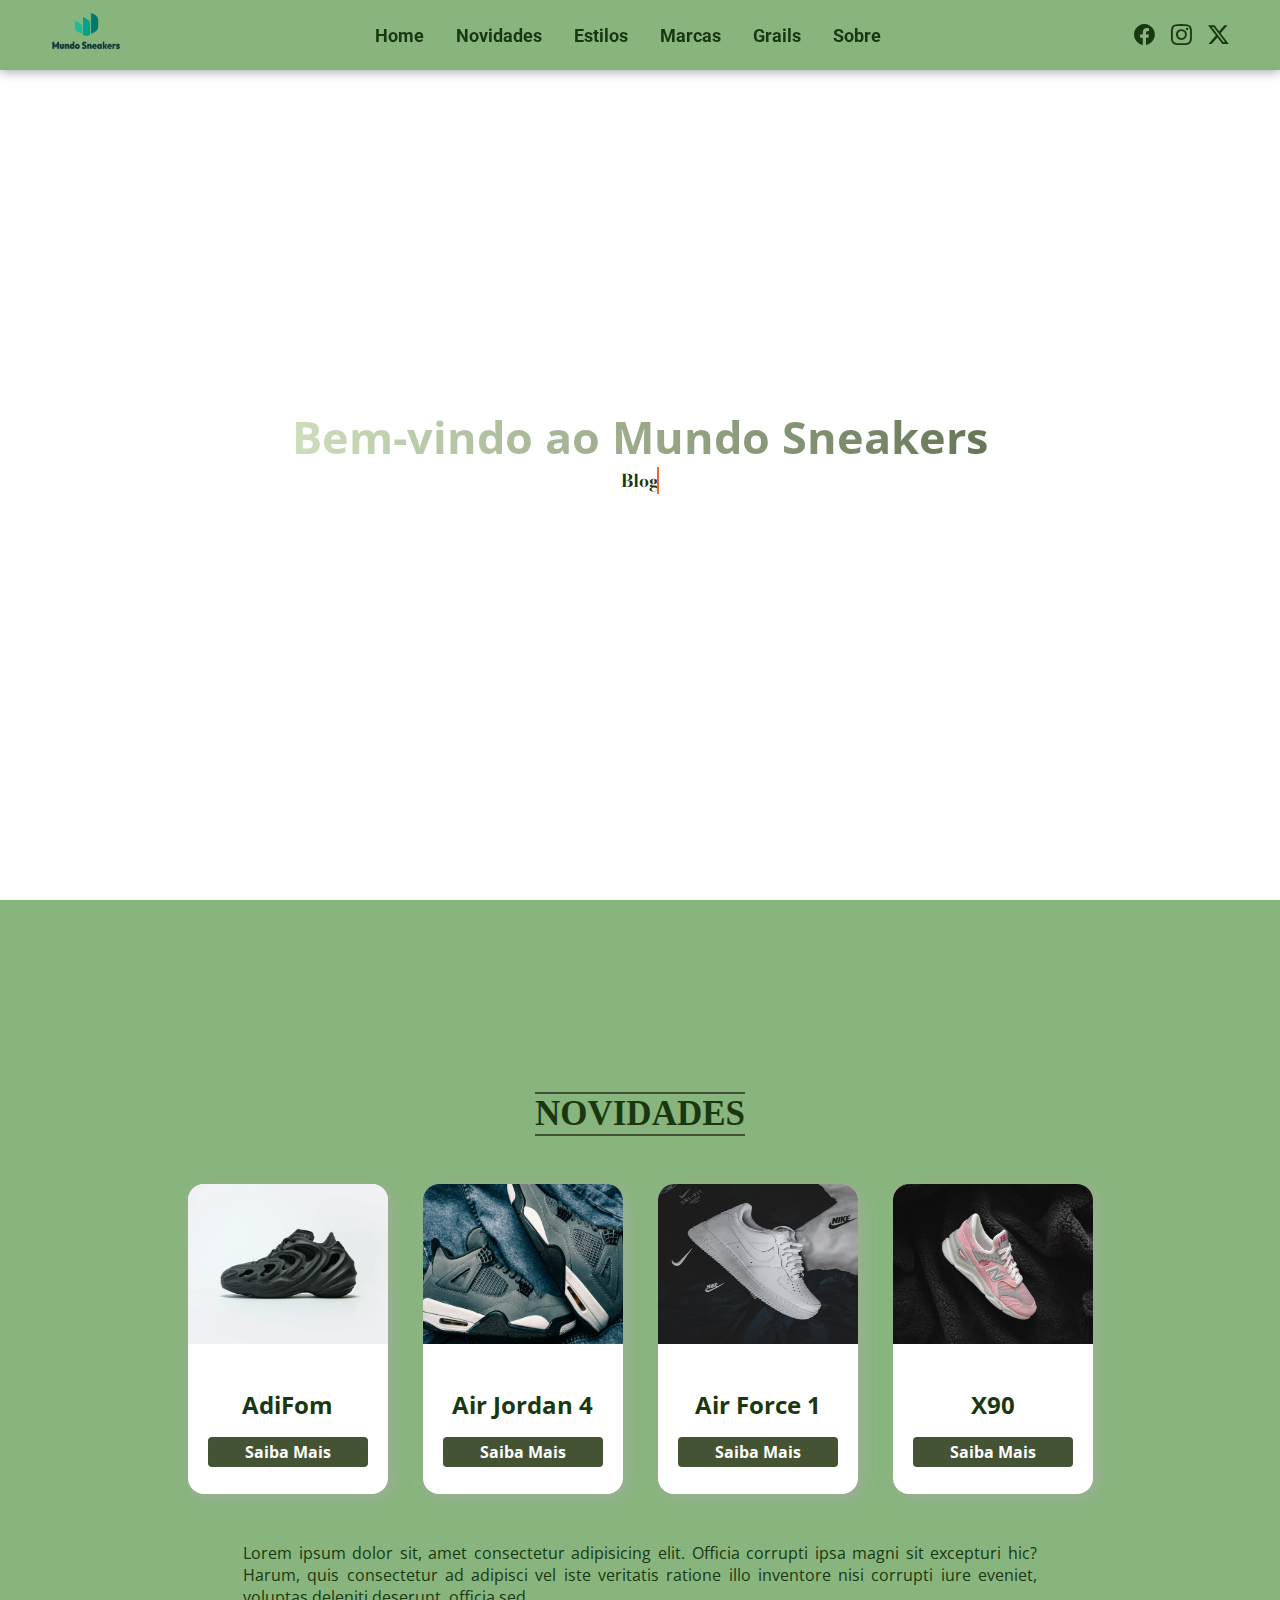
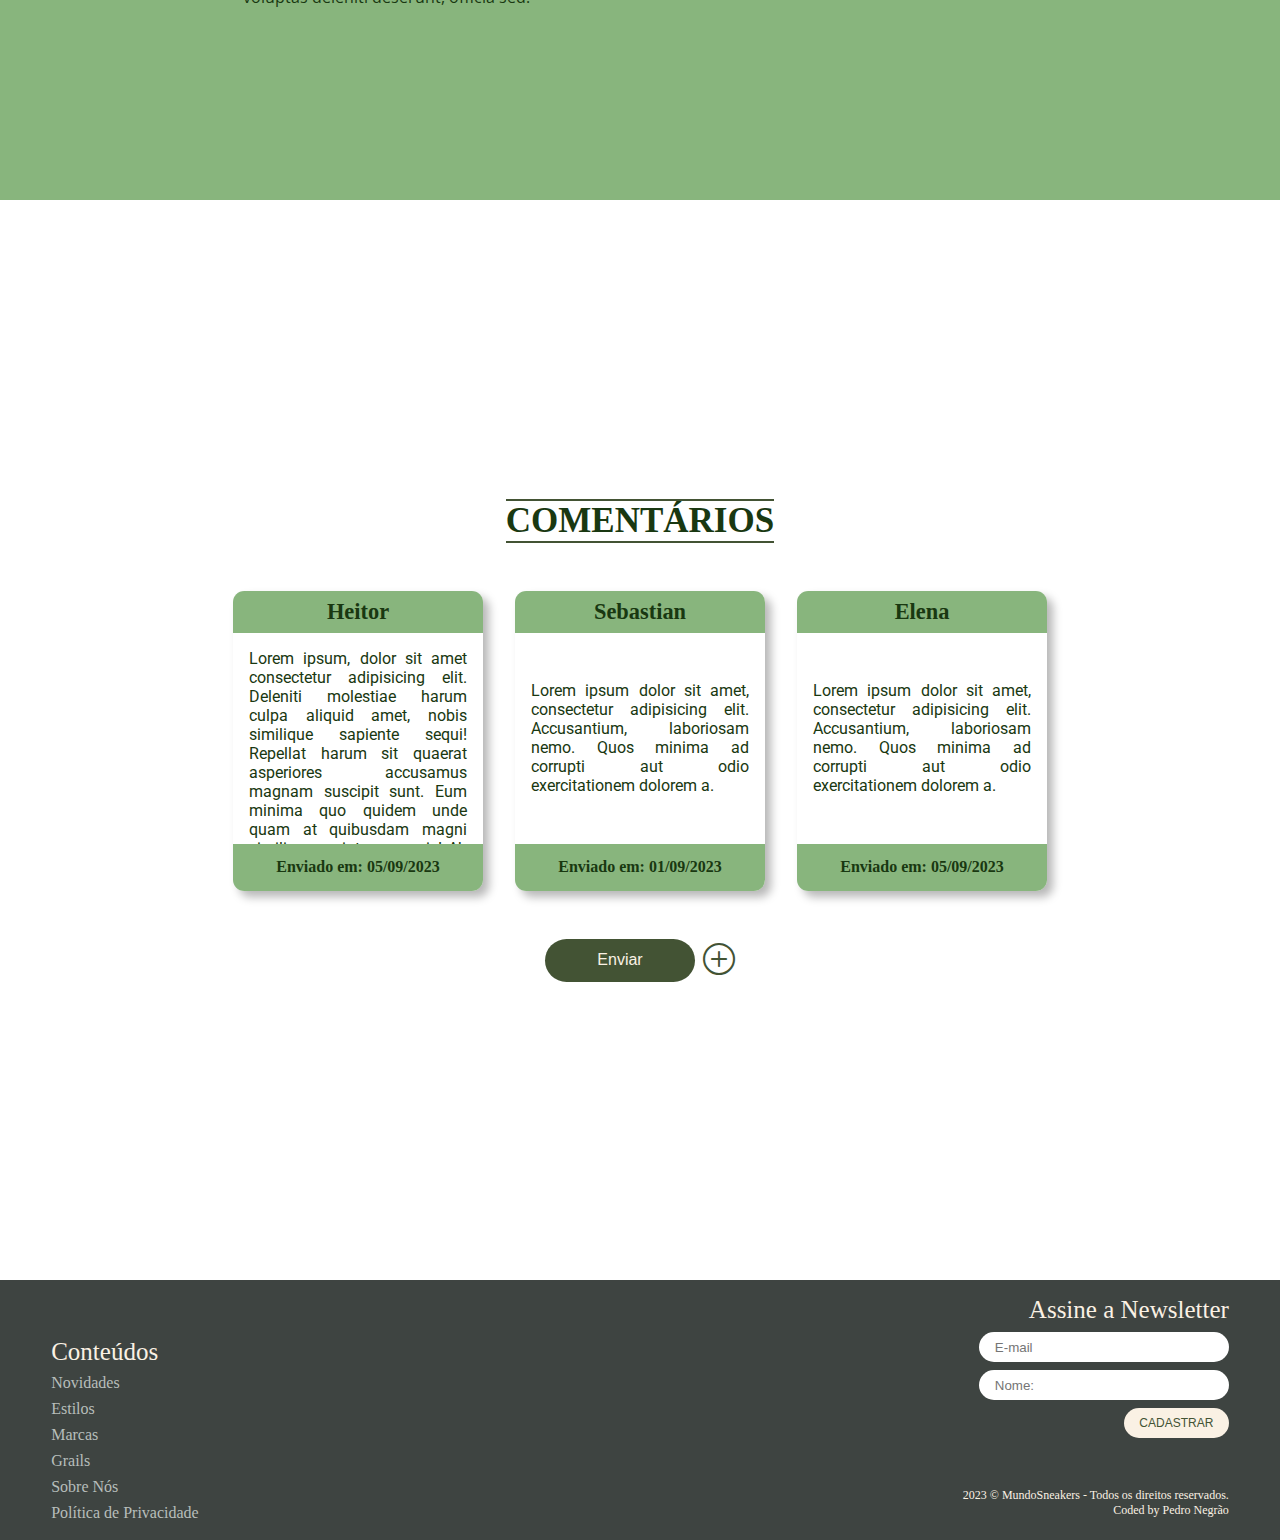
<file: index.html>
<!DOCTYPE html>
<html lang="pt-br">
  <head>
    <meta charset="UTF-8" />
    <meta name="viewport" content="width=device-width, initial-scale=1.0" />

    <!-- bootstrap -->
    <link
      rel="stylesheet"
      href="https://cdn.jsdelivr.net/npm/bootstrap-icons@1.11.1/font/bootstrap-icons.css"
    />

    <!-- CSS -->
    <link rel="stylesheet" href="src/style/headerEfooter.css" />
    <link rel="stylesheet" href="src/style/style.css" />
    <link rel="stylesheet" href="src/css/responsive.css" />

    <!-- java -->
    <script src="src/js/index.js" defer></script>
    <script src="src/js/menuLateral.js" defer></script>

    <title>Sneakers life</title>

    <link
      rel="icon"
      type="image/png"
      sizes="32x32"
      href="src/images/planet.png"
    />
  </head>

  <body>
    <header class="header">
      <nav class="navbar">
        <div class="navbar-logo">
          <a href="index.html">
            <img src="src/images/logo-atual.png" alt="logo"
          /></a>
        </div>

        <div class="navbar-titles">
          <a href="index.html"><p>Home</p></a>
          <a href="src/pages/novidades.html"><p>Novidades</p></a>
          <a href="src/pages/estilos.html"><p>Estilos</p></a>
          <a href="src/pages/marcas.html"><p>Marcas</p></a>
          <a href="src/pages/grails.html"><p>Grails</p></a>
          <a class="navbar-sobre" href="src/pages/sobre.html"><p>Sobre</p></a>
        </div>

        <div class="navbar-redes">
          <a href="https://pt-br.facebook.com/" target="_blank">
            <span class="icon-redes"><i class="bi bi-facebook"></i></span>
          </a>

          <a href="https://www.instagram.com/" target="_blank">
            <span class="icon-redes"><i class="bi bi-instagram"></i></span>
          </a>

          <a href="https://twitter.com/" target="_blank">
            <span class="icon-redes"><i class="bi bi-twitter-x"></i></span>
          </a>
        </div>
      </nav>

      <div class="menu-lateral-mobile">
        <div class="btn-abrir-menu-mobile">
          <i class="bi bi-list"></i>
        </div>

        <div class="menu-mobile">
          <div class="btn-fechar">
            <i class="bi bi-x-lg"></i>
          </div>

          <div class="logo-menu-lateral">
            <a href="#">
              <img src="src/images/logo-atual.png" alt="" />
            </a>
          </div>

          <nav class="nav-menu-mobile">
            <ul>
              <li><a href="index.html">Home</a></li>
              <li>
                <a href="src/pages/novidades.html"><p>Novidades</p></a>
              </li>
              <li>
                <a href="src/pages/estilos.html"><p>Estilos</p></a>
              </li>
              <li>
                <a href="src/pages/marcas.html"><p>Marcas</p></a>
              </li>
              <li>
                <a href="src/pages/grails.html"><p>Grails</p></a>
              </li>
              <li>
                <a class="navbar-sobre" href="src/pages/sobre.html"
                  ><p>Sobre</p></a
                >
              </li>
            </ul>
          </nav>

          <div class="div-btn-contatos-menu-lateral">
            <a href="https://github.com/pedronegraoo" target="_blank"
              ><i class="bi bi-github"></i>
            </a>

            <a href="https://www.linkedin.com/in/pedronegraoo/" target="_blank"
              ><i class="bi bi-linkedin"></i>
            </a>

            <a href="#"><i class="bi bi-twitter-x"></i></a>
          </div>
        </div>

        <div class="overlay-menu-mobile"></div>
      </div>
    </header>

    <main class="main">
      <div class="title">Bem-vindo ao Mundo Sneakers</div>
      <div class="subtitle-animado">Blog <span></span></div>
      <!-- <p>
        Blog para amantes e para quem quer conhecer mais sobre cultura Sneaker.
      </p> -->
    </main>

    <section class="section">
      <h2 class="section-title">Novidades</h2>

      <div class="section-content-top">
        <div id="card1-top" class="card">
          <img
            class="img"
            src="src/images/Estilos/adiFom.jpg"
            alt="Adidas AdiFom"
          />
          <div class="container">
            <h2>AdiFom</h2>
            <a class="btn" href="src/pages/novidades.html">Saiba mais</a>
          </div>
        </div>

        <div id="card2-top" class="card">
          <img
            class="img"
            src="src/images/nike/nike(pequena)3.jpg"
            alt="Nike Air Jordan 4"
          />
          <div class="container">
            <h2>Air Jordan 4</h2>
            <a class="btn" href="src/pages/novidades.html">Saiba mais</a>
          </div>
        </div>

        <div id="card3-top" class="card">
          <img
            class="img"
            src="src/images/nike/air-force.jpg"
            alt="Nike Air Force 1"
          />
          <div class="container">
            <h2>Air Force 1</h2>
            <a class="btn" href="src/pages/novidades.html">Saiba mais</a>
          </div>
        </div>

        <div id="card4-top" class="card">
          <img
            class="img"
            src="src/images/newbalance/newbalance(pequena)1.jpg"
            alt="New Balance X90"
          />
          <div class="container">
            <h2>X90</h2>
            <a class="btn" href="src/pages/novidades.html">Saiba mais</a>
          </div>
        </div>
      </div>

      <div class="section-content-bottom">
        <p>
          Lorem ipsum dolor sit, amet consectetur adipisicing elit. Officia
          corrupti ipsa magni sit excepturi hic? Harum, quis consectetur ad
          adipisci vel iste veritatis ratione illo inventore nisi corrupti iure
          eveniet, voluptas deleniti deserunt, officia sed.
        </p>
      </div>
    </section>

    <section class="section2">
      <h2 class="section2-title">Comentários</h2>

      <div class="section2-content-top">
        <div id="card1" class="card-comments selecionado1">
          <h1 class="nome-card1">Heitor</h1>
          <p class="comment-card1">
            Lorem ipsum, dolor sit amet consectetur adipisicing elit. Deleniti
            molestiae harum culpa aliquid amet, nobis similique sapiente sequi!
            Repellat harum sit quaerat asperiores accusamus magnam suscipit
            sunt. Eum minima quo quidem unde quam at quibusdam magni similique
            pariatur corporis! Ab repellendus beatae non praesentium. Sapiente
            non fugiat voluptatibus amet quis obcaecati, possimus placeat
            temporibus similique accusantium et, neque dolore impedit
            repudiandae accusamus! Voluptas voluptatem suscipit quo laborum amet
            consequuntur doloribus alias, explicabo, ad recusandae corrupti
            inventore possimus atque, accusantium assumenda doloremque minima
            veritatis est! Dolorum voluptate similique sint dolores neque,
            praesentium voluptatum consequatur tenetur pariatur, magnam illum
            rem, ratione distinctio?
          </p>
          <p class="dataComment-card1">Enviado em: 05/09/2023</p>
        </div>

        <div id="card2" class="card-comments">
          <h1 class="nome-card2">Sebastian</h1>
          <p class="comment-card2">
            Lorem ipsum dolor sit amet, consectetur adipisicing elit.
            Accusantium, laboriosam nemo. Quos minima ad corrupti aut odio
            exercitationem dolorem a.
          </p>
          <p class="dataComment-card2">Enviado em: 01/09/2023</p>
        </div>

        <div id="card3" class="card-comments">
          <h1 class="nome-card3">Elena</h1>
          <p class="comment-card3">
            Lorem ipsum dolor sit amet, consectetur adipisicing elit.
            Accusantium, laboriosam nemo. Quos minima ad corrupti aut odio
            exercitationem dolorem a.
          </p>
          <p class="dataComment-card3">Enviado em: 05/09/2023</p>
        </div>
      </div>

      <div class="section2-content-bottom">
        <div class="input" spellcheck="false"></div>

        <div class="btns-comments">
          <button class="sendComent">Enviar</button>
          <button class="btnComent">
            <span class="icon-plus"><i class="bi bi-plus-circle"></i></span>
            <!-- <img src="src/images/icons/maisbordacor.png" alt="icon-mais" /> -->
          </button>
        </div>
      </div>
    </section>

    <footer class="footer">
      <div class="footer-content-left">
        <div class="footer-redes">
          <a href="https://pt-br.facebook.com/" target="_blank"
            ><span class="icon-redes-footer"
              ><i class="bi bi-facebook"></i></span
          ></a>

          <a href="https://www.instagram.com/" target="_blank"
            ><span class="icon-redes-footer"
              ><i class="bi bi-instagram"></i></span
          ></a>

          <a href="https://twitter.com/" target="_blank"
            ><span class="icon-redes-footer"
              ><i class="bi bi-twitter-x"></i></span
          ></a>
        </div>

        <div class="footer-content-left-content">
          <h5>Conteúdos</h5>
          <a href="src/pages/novidades.html"><p>Novidades</p></a>
          <a href="src/pages/estilos.html"><p>Estilos</p></a>
          <a href="src/pages/marcas.html"><p>Marcas</p></a>
          <a href="src/pages/grails.html"><p>Grails</p></a>
          <a href="src/pages/sobre.html"><p>Sobre Nós</p></a>
          <a href="index.html"><p>Política de Privacidade</p></a>
        </div>
      </div>
      <div class="footer-content-right">
        <div class="footer-content-right-content">
          <p>Assine a Newsletter</p>
          <input type="text" placeholder="E-mail" id="email" />
          <input type="text" placeholder="Nome:" id="name" />
          <button class="btn-addNewletter">Cadastrar</button>
        </div>
        <div class="footer-content-right-content2">
          <p>2023 © MundoSneakers - Todos os direitos reservados.</p>
          <p class="attribution">
            Coded by <a href="https://github.com/pedronegraoo">Pedro Negrão</a>
          </p>
        </div>
      </div>
    </footer>
  </body>
</html>
</file>
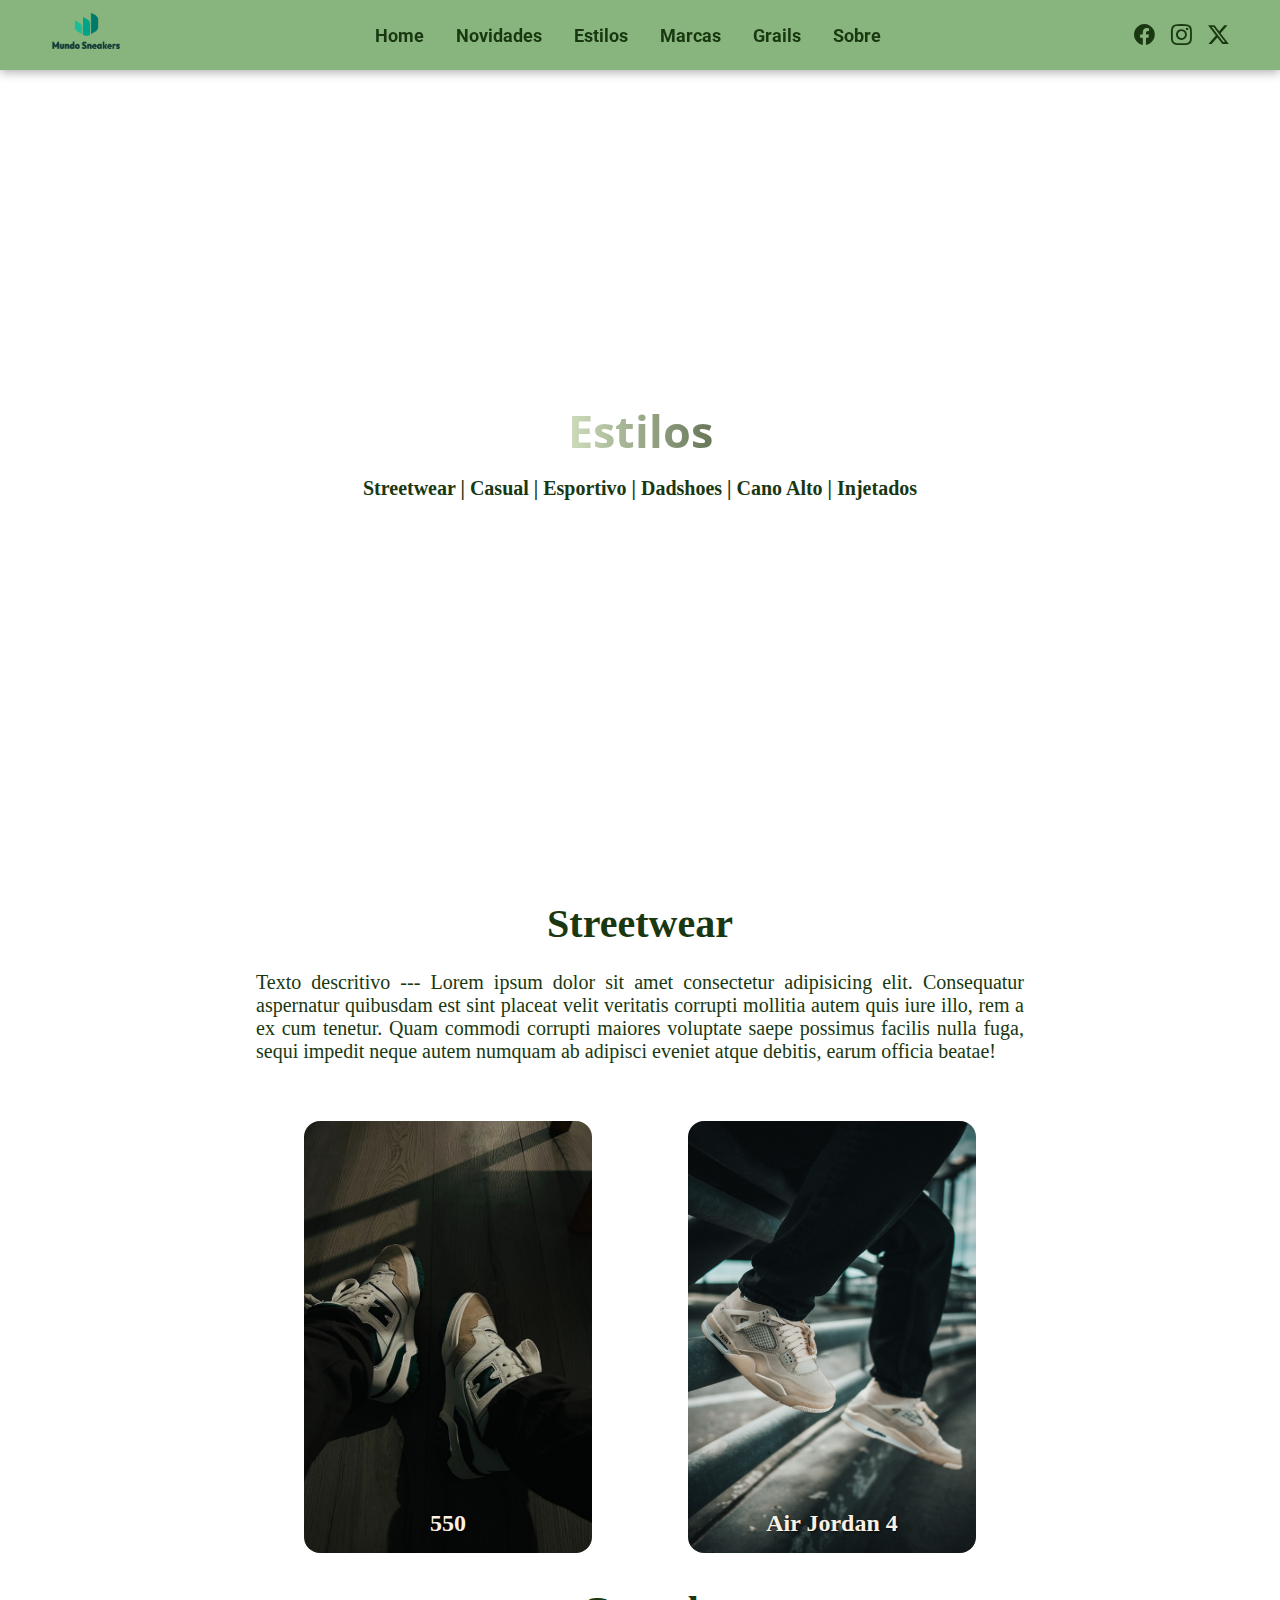
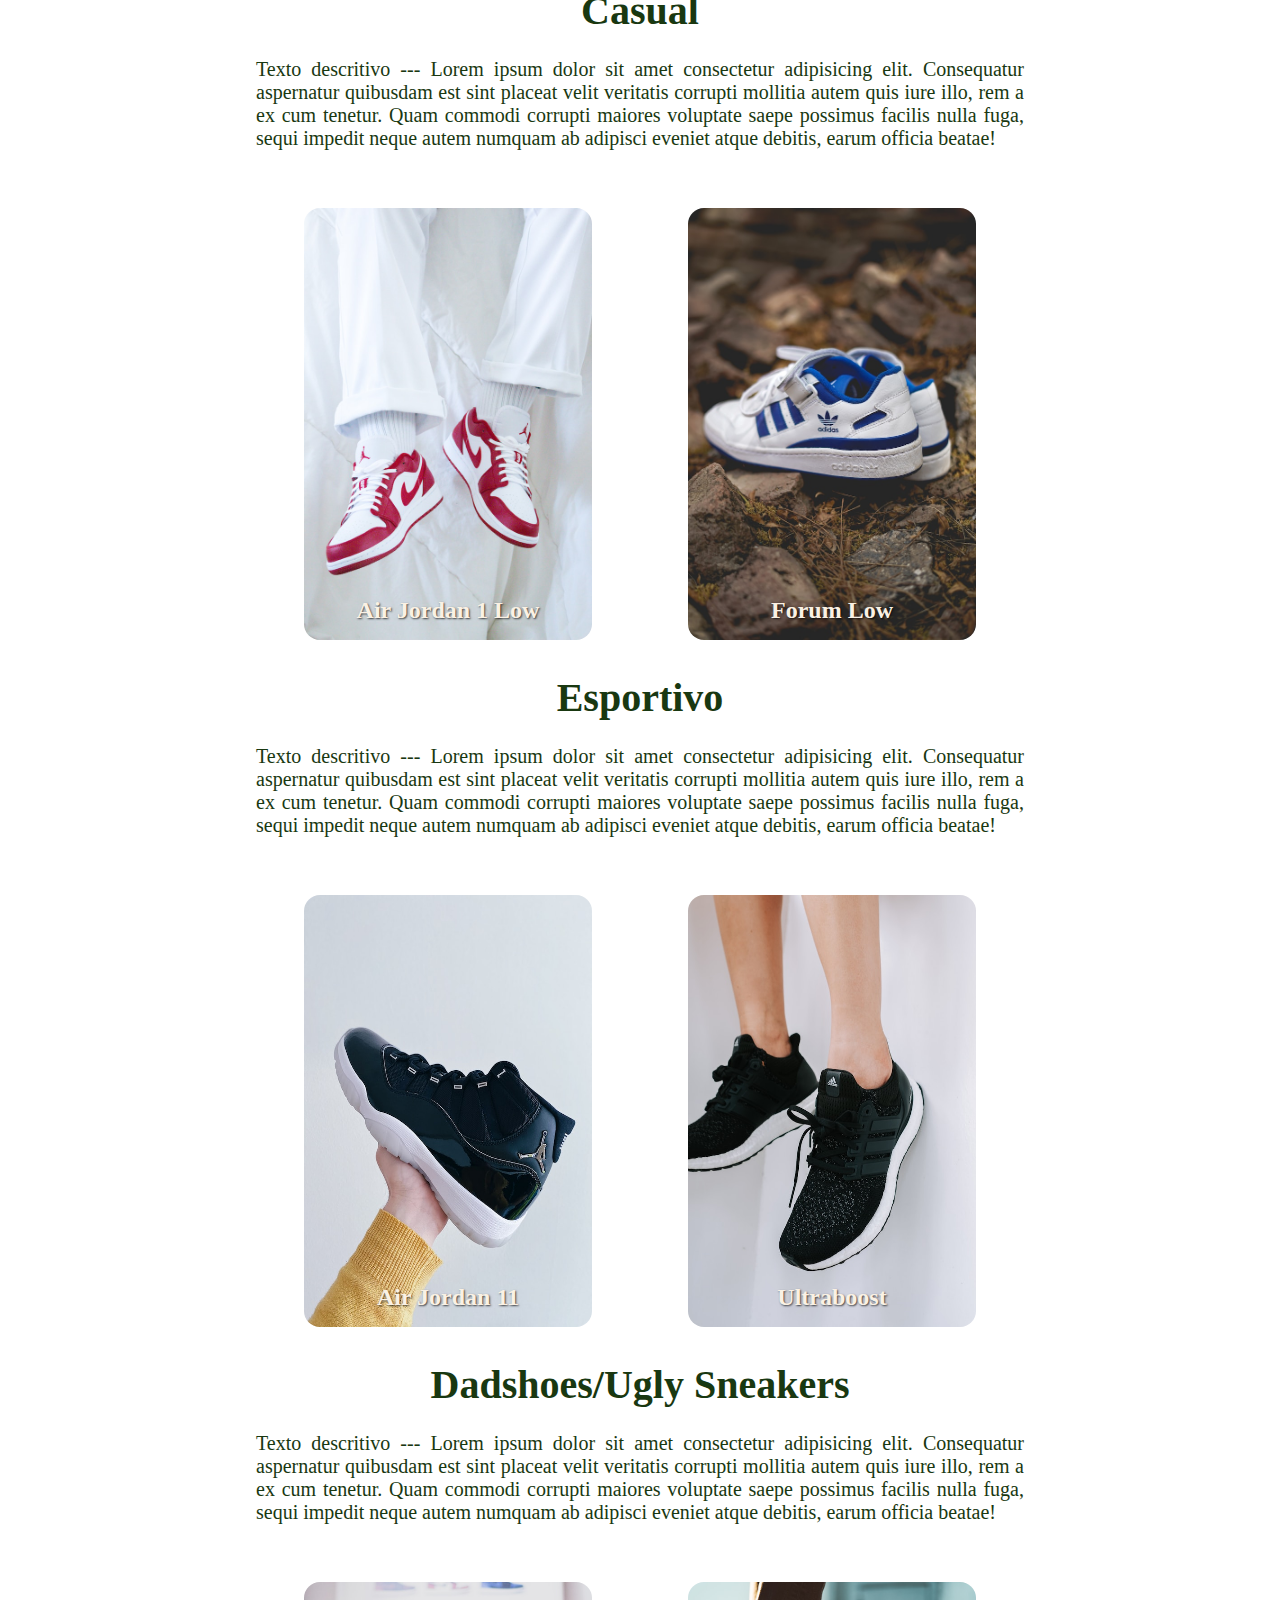
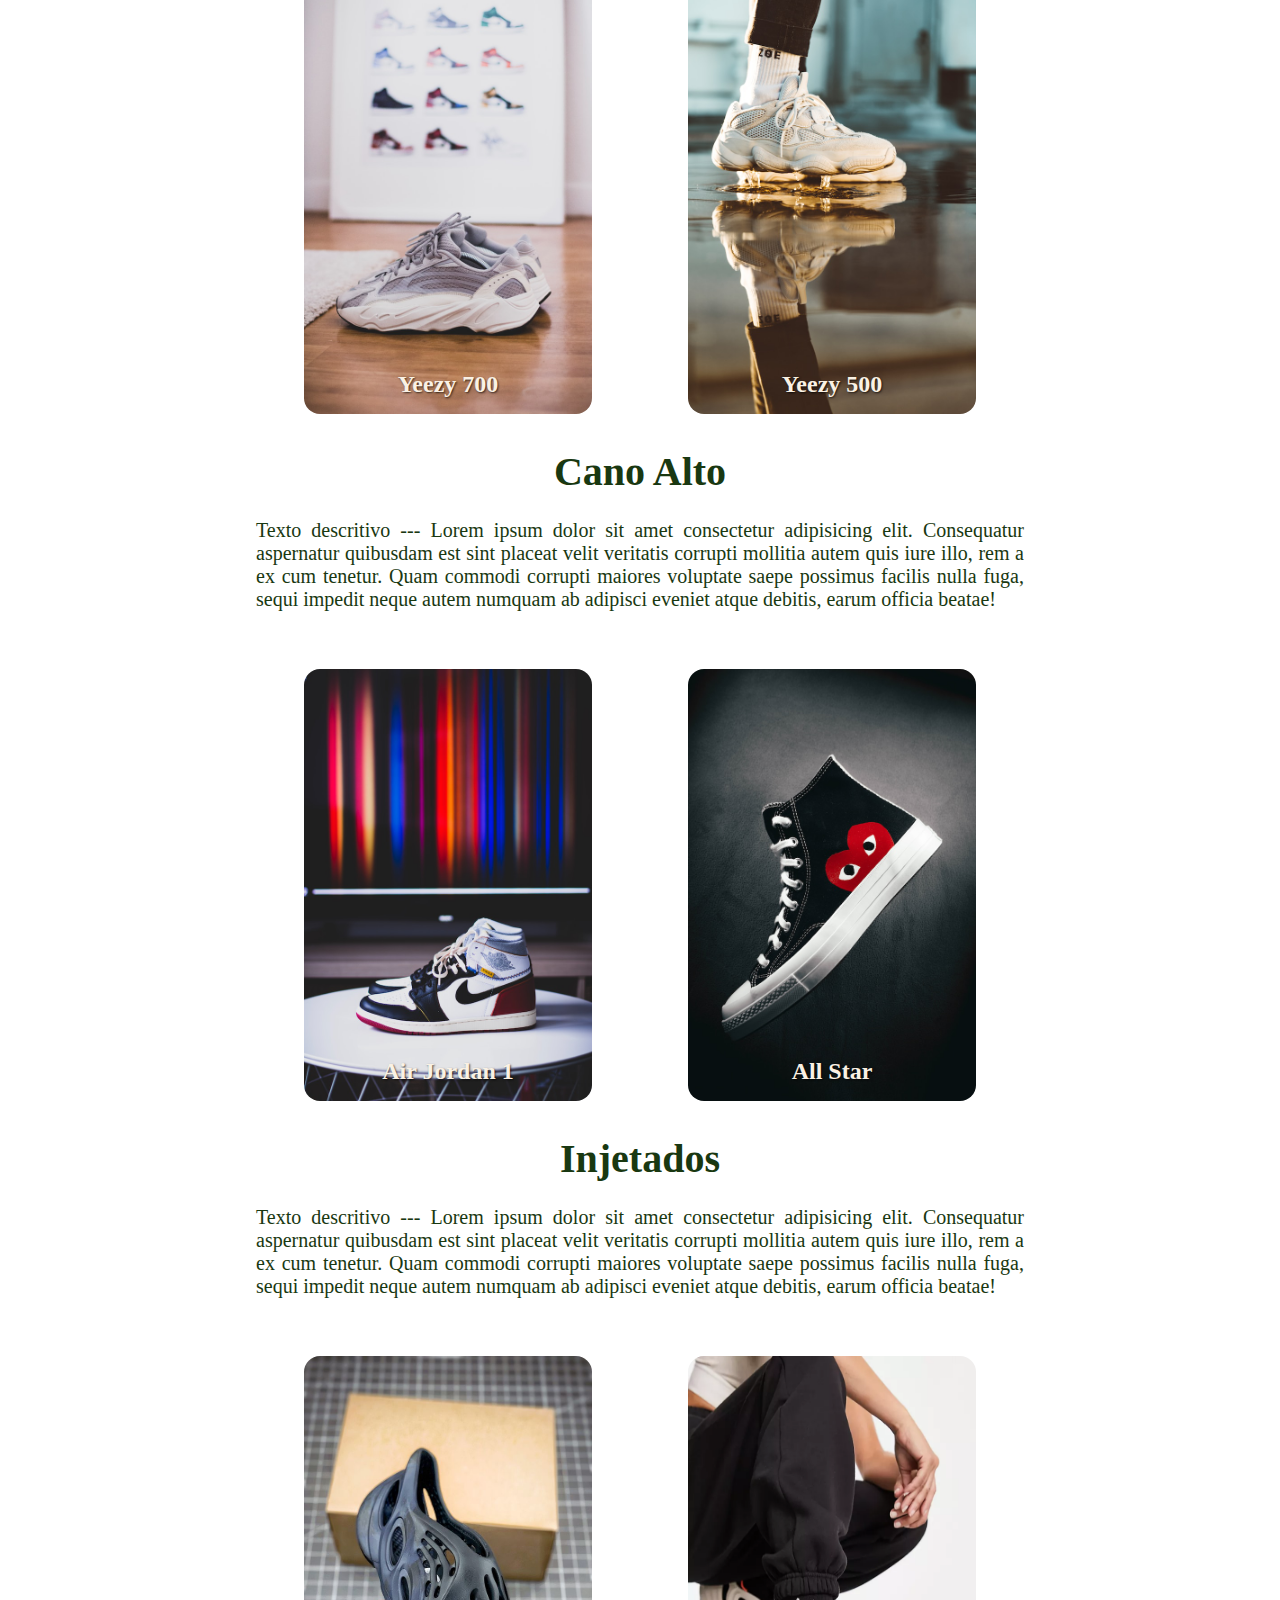
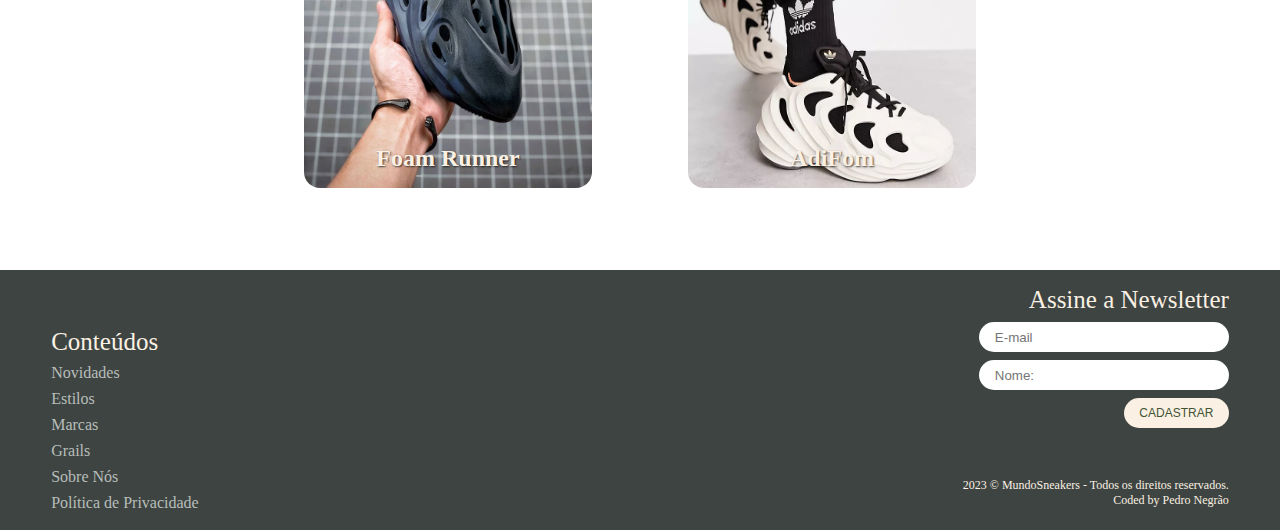
<file: src/pages/estilos.html>
<!DOCTYPE html>
<html lang="pt-br">
  <head>
    <meta charset="UTF-8" />
    <meta name="viewport" content="width=device-width, initial-scale=1.0" />

    <!-- bootstrap -->
    <link
      rel="stylesheet"
      href="https://cdn.jsdelivr.net/npm/bootstrap-icons@1.11.1/font/bootstrap-icons.css"
    />

    <!-- CSS -->
    <link rel="stylesheet" href="../style/headerEfooter.css" />
    <link rel="stylesheet" href="../style/estilos.css" />
    <link rel="stylesheet" href="../css/responsiveEst.css" />

    <!-- JAVASCRIPT -->
    <script src="../js/menuLateral.js" defer></script>

    <title>Sneakers life</title>

    <link
      rel="icon"
      type="image/png"
      sizes="32x32"
      href="../images/planet.png"
    />
  </head>
  <body>
    <header class="header">
      <nav class="navbar">
        <div class="navbar-logo">
          <a href="../../index.html">
            <img src="../images/logo-atual.png" alt="logo"
          /></a>
        </div>

        <div class="navbar-titles">
          <a href="../../index.html"><p>Home</p></a>
          <a href="novidades.html"><p>Novidades</p></a>
          <a href="./estilos.html"><p>Estilos</p></a>
          <a href="./marcas.html"><p>Marcas</p></a>
          <a href="./grails.html"><p>Grails</p></a>
          <a class="navbar-sobre" href="./sobre.html"><p>Sobre</p></a>
        </div>

        <div class="navbar-redes">
          <a href="https://pt-br.facebook.com/" target="_blank">
            <span class="icon-redes"><i class="bi bi-facebook"></i></span>
          </a>

          <a href="https://www.instagram.com/" target="_blank">
            <span class="icon-redes"><i class="bi bi-instagram"></i></span>
          </a>

          <a href="https://twitter.com/" target="_blank">
            <span class="icon-redes"><i class="bi bi-twitter-x"></i></span>
          </a>
        </div>
      </nav>

      <div class="menu-lateral-mobile">
        <div class="btn-abrir-menu-mobile">
          <i class="bi bi-list"></i>
        </div>

        <div class="menu-mobile">
          <div class="btn-fechar">
            <i class="bi bi-x-lg"></i>
          </div>

          <div class="logo-menu-lateral">
            <a href="#">
              <img src="../images/logo-atual.png" alt="logo" />
            </a>
          </div>

          <nav class="nav-menu-mobile">
            <ul>
              <li><a href="../../index.html">Home</a></li>
              <li>
                <a href="./novidades.html"><p>Novidades</p></a>
              </li>
              <li>
                <a href="./estilos.html"><p>Estilos</p></a>
              </li>
              <li>
                <a href="./marcas.html"><p>Marcas</p></a>
              </li>
              <li>
                <a href="./grails.html"><p>Grails</p></a>
              </li>
              <li>
                <a class="navbar-sobre" href="./sobre.html"><p>Sobre</p></a>
              </li>
            </ul>
          </nav>

          <div class="div-btn-contatos-menu-lateral">
            <a href="https://github.com/pedronegraoo" target="_blank"
              ><i class="bi bi-github"></i>
            </a>

            <a href="https://www.linkedin.com/in/pedronegraoo/" target="_blank"
              ><i class="bi bi-linkedin"></i>
            </a>

            <a href="#"><i class="bi bi-twitter-x"></i></a>
          </div>
        </div>

        <div class="overlay-menu-mobile"></div>
      </div>
    </header>

    <main class="main">
      <div class="title">Estilos</div>
      <p class="subtitle">
        Streetwear | Casual | Esportivo | Dadshoes | Cano Alto | Injetados
      </p>
    </main>

    <section class="section">
      <div class="section-content">
        <h1>Streetwear</h1>
        <p>
          Texto descritivo --- Lorem ipsum dolor sit amet consectetur
          adipisicing elit. Consequatur aspernatur quibusdam est sint placeat
          velit veritatis corrupti mollitia autem quis iure illo, rem a ex cum
          tenetur. Quam commodi corrupti maiores voluptate saepe possimus
          facilis nulla fuga, sequi impedit neque autem numquam ab adipisci
          eveniet atque debitis, earum officia beatae!
        </p>

        <div id="img-content-street" class="img-content">
          <div id="img-Street1" class="img-content-left">
            <img
              class="img"
              src="../images/newbalance/newbalance(pequena)4.jpg"
              alt="New Balance 550"
            />
            <h2>550</h2>
            <div class="overlay"></div>
          </div>

          <div id="img-Street2" class="img-content-right">
            <img
              class="img"
              src="../images/nike/air-jordan-4.jpg"
              alt="Air Jordan 4"
            />
            <h2>Air Jordan 4</h2>
            <div class="overlay"></div>
          </div>
        </div>
      </div>

      <div class="section-content">
        <h1>Casual</h1>
        <p>
          Texto descritivo --- Lorem ipsum dolor sit amet consectetur
          adipisicing elit. Consequatur aspernatur quibusdam est sint placeat
          velit veritatis corrupti mollitia autem quis iure illo, rem a ex cum
          tenetur. Quam commodi corrupti maiores voluptate saepe possimus
          facilis nulla fuga, sequi impedit neque autem numquam ab adipisci
          eveniet atque debitis, earum officia beatae!
        </p>

        <div id="img-content-casual" class="img-content">
          <div id="img-casual1" class="img-content-left">
            <img
              class="img"
              id="airJordan1low"
              src="../images/Estilos/casual(pequeno)2.jpg"
              alt="Air Jordan 1 low"
            />
            <h2>Air Jordan 1 low</h2>
            <div class="overlay"></div>
          </div>

          <div id="img-casual2" class="img-content-right">
            <img
              class="img"
              src="../images/adidas/adidas(pequeno)2.jpg"
              alt="forum low"
            />
            <h2>forum low</h2>
            <div class="overlay"></div>
          </div>
        </div>
      </div>

      <div class="section-content">
        <h1>Esportivo</h1>
        <p>
          Texto descritivo --- Lorem ipsum dolor sit amet consectetur
          adipisicing elit. Consequatur aspernatur quibusdam est sint placeat
          velit veritatis corrupti mollitia autem quis iure illo, rem a ex cum
          tenetur. Quam commodi corrupti maiores voluptate saepe possimus
          facilis nulla fuga, sequi impedit neque autem numquam ab adipisci
          eveniet atque debitis, earum officia beatae!
        </p>

        <div id="img-content-esportivo" class="img-content">
          <div id="img-esportivo1" class="img-content-left">
            <img
              class="img"
              src="../images/Estilos/esportivo(pequeno)5.jpg"
              alt="air jordan 11"
            />
            <h2>air jordan 11</h2>
            <div class="overlay"></div>
          </div>

          <div id="img-esportivo2" class="img-content-right">
            <img
              class="img"
              src="../images/Estilos/esportivo(pequeno)4.jpg"
              alt="ultraboost"
            />
            <h2>ultraboost</h2>
            <div class="overlay"></div>
          </div>
        </div>
      </div>

      <div class="section-content">
        <h1>Dadshoes/Ugly sneakers</h1>
        <p>
          Texto descritivo --- Lorem ipsum dolor sit amet consectetur
          adipisicing elit. Consequatur aspernatur quibusdam est sint placeat
          velit veritatis corrupti mollitia autem quis iure illo, rem a ex cum
          tenetur. Quam commodi corrupti maiores voluptate saepe possimus
          facilis nulla fuga, sequi impedit neque autem numquam ab adipisci
          eveniet atque debitis, earum officia beatae!
        </p>

        <div id="img-content-dadShoes" class="img-content">
          <div id="img-dadShoes1" class="img-content-left">
            <img
              class="img"
              src="../images/adidas/adidas(pequeno)1.jpg"
              alt="yeezy 700"
            />
            <h2>yeezy 700</h2>
            <div class="overlay"></div>
          </div>

          <div id="img-dadShoes2" class="img-content-right">
            <img
              class="img"
              src="../images/Estilos/dad shoes(pequeno)2.jpg"
              alt="yeezy 500"
            />
            <h2>yeezy 500</h2>
            <div class="overlay"></div>
          </div>
        </div>
      </div>

      <div class="section-content">
        <h1>Cano Alto</h1>
        <p>
          Texto descritivo --- Lorem ipsum dolor sit amet consectetur
          adipisicing elit. Consequatur aspernatur quibusdam est sint placeat
          velit veritatis corrupti mollitia autem quis iure illo, rem a ex cum
          tenetur. Quam commodi corrupti maiores voluptate saepe possimus
          facilis nulla fuga, sequi impedit neque autem numquam ab adipisci
          eveniet atque debitis, earum officia beatae!
        </p>

        <div id="img-content-canoAlto" class="img-content">
          <div id="img-canoAlto1" class="img-content-left">
            <img
              class="img"
              src="../images/Estilos/cano alto(pequeno).jpg"
              alt="air jordan 1"
            />
            <h2>air jordan 1</h2>
            <div class="overlay"></div>
          </div>

          <div id="img-canoAlto2" class="img-content-right">
            <img
              class="img"
              src="../images/Estilos/cano alto(pequeno)4.jpg"
              alt="all star"
            />
            <h2>all star</h2>
            <div class="overlay"></div>
          </div>
        </div>
      </div>

      <div class="section-content">
        <h1>injetados</h1>
        <p>
          Texto descritivo --- Lorem ipsum dolor sit amet consectetur
          adipisicing elit. Consequatur aspernatur quibusdam est sint placeat
          velit veritatis corrupti mollitia autem quis iure illo, rem a ex cum
          tenetur. Quam commodi corrupti maiores voluptate saepe possimus
          facilis nulla fuga, sequi impedit neque autem numquam ab adipisci
          eveniet atque debitis, earum officia beatae!
        </p>

        <div id="img-content-injetados" class="img-content">
          <div id="img-injetado1" class="img-content-left">
            <img
              class="img"
              src="../images/Estilos/foam runner1.jpg"
              alt="foam runner"
            />
            <h2>foam runner</h2>
            <div class="overlay"></div>
          </div>

          <div id="img-injetado2" class="img-content-right">
            <img class="img" src="../images/Estilos/adiFom1.png" alt="adiFom" />
            <h2>adiFom</h2>
            <div class="overlay"></div>
          </div>
        </div>
      </div>
    </section>

    <footer class="footer">
      <div class="footer-content-left">
        <div class="footer-redes">
          <a href="https://pt-br.facebook.com/" target="_blank"
            ><span class="icon-redes-footer"
              ><i class="bi bi-facebook"></i></span
          ></a>

          <a href="https://www.instagram.com/" target="_blank"
            ><span class="icon-redes-footer"
              ><i class="bi bi-instagram"></i></span
          ></a>

          <a href="https://twitter.com/" target="_blank"
            ><span class="icon-redes-footer"
              ><i class="bi bi-twitter-x"></i></span
          ></a>
        </div>

        <div class="footer-content-left-content">
          <h5>Conteúdos</h5>
          <a href="novidades.html"><p>Novidades</p></a>
          <a href="./estilos.html"><p>Estilos</p></a>
          <a href="./marcas.html"><p>Marcas</p></a>
          <a href="./grails.html"><p>Grails</p></a>
          <a href="./sobre.html"><p>Sobre Nós</p></a>
          <a href="../../index.html"><p>Política de Privacidade</p></a>
        </div>
      </div>

      <div class="footer-content-right">
        <div class="footer-content-right-content">
          <p>Assine a Newsletter</p>
          <input type="text" placeholder="E-mail" id="email" />
          <input type="text" placeholder="Nome:" id="name" />
          <button class="btn-addNewletter">Cadastrar</button>
        </div>

        <div class="footer-content-right-content2">
          <p>2023 © MundoSneakers - Todos os direitos reservados.</p>
          <p class="attribution">
            Coded by <a href="https://github.com/pedronegraoo">Pedro Negrão</a>
          </p>
        </div>
      </div>
    </footer>
  </body>
</html>
</file>
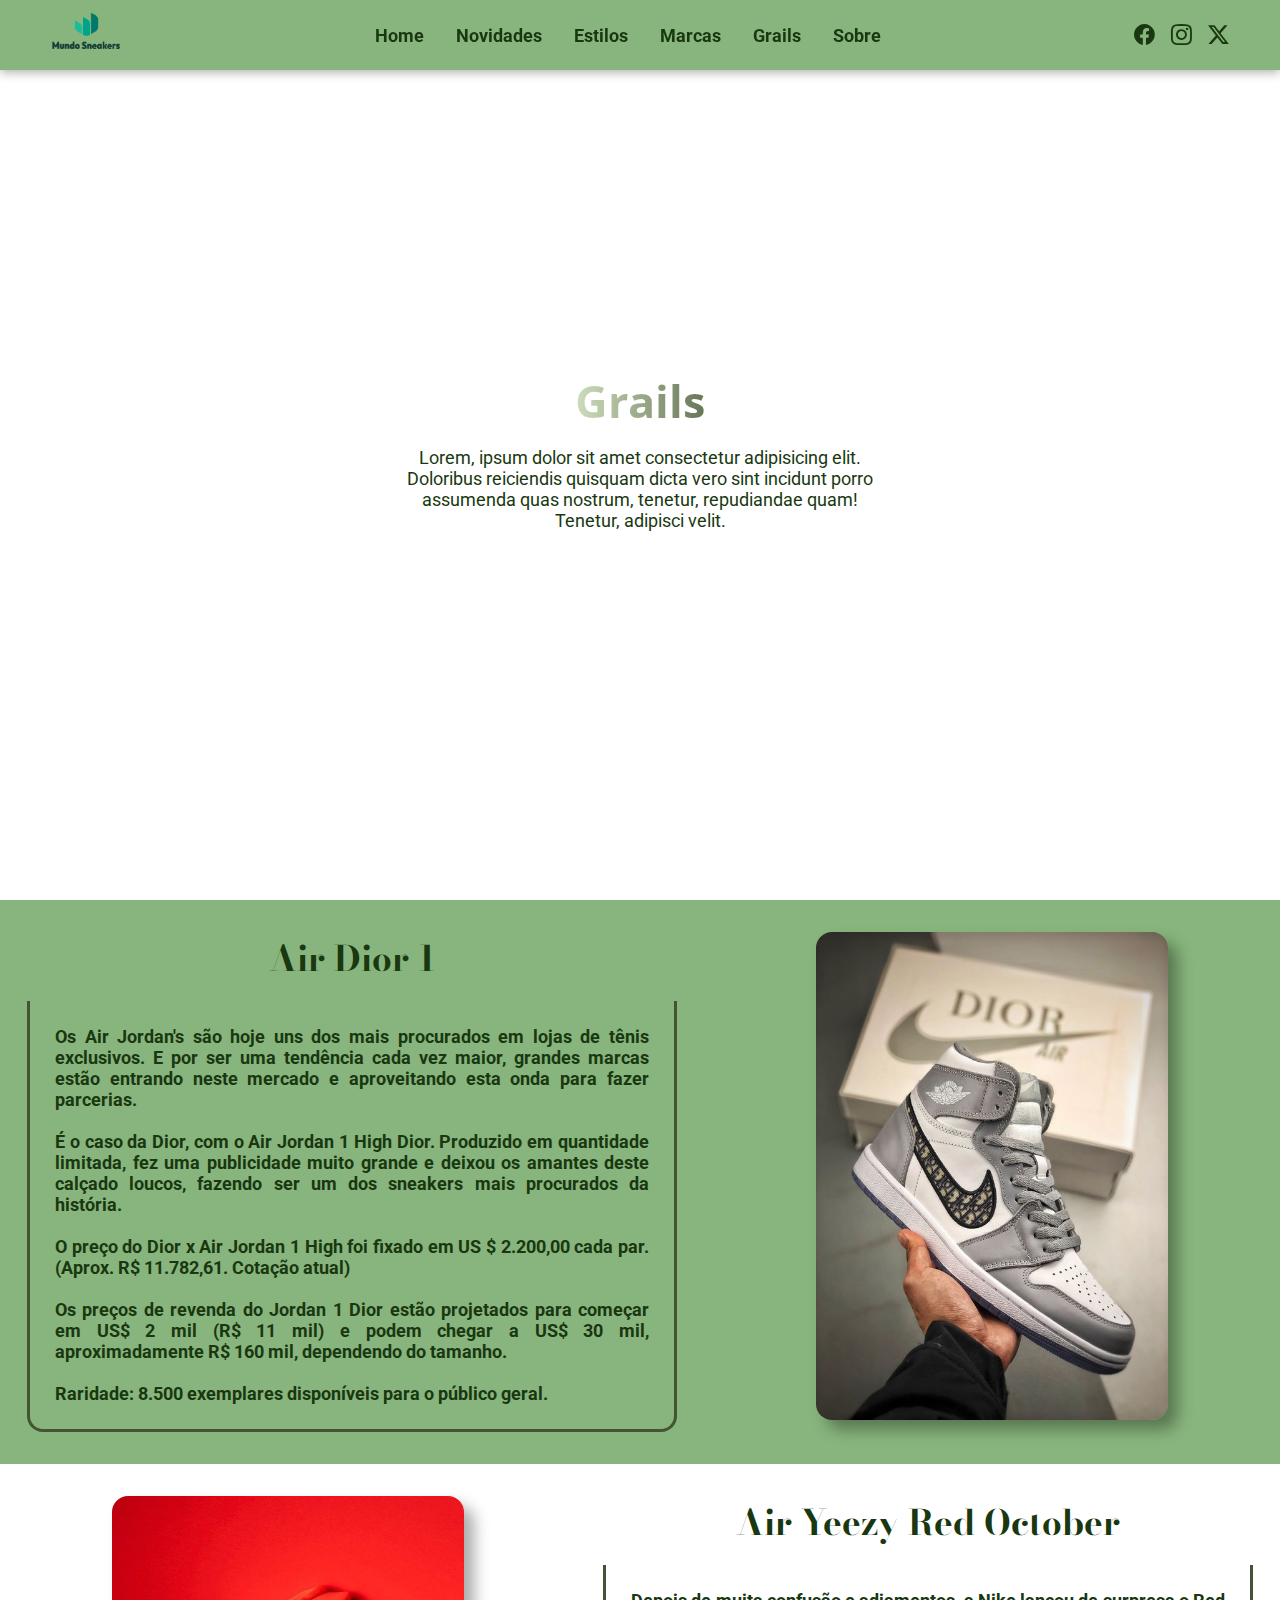
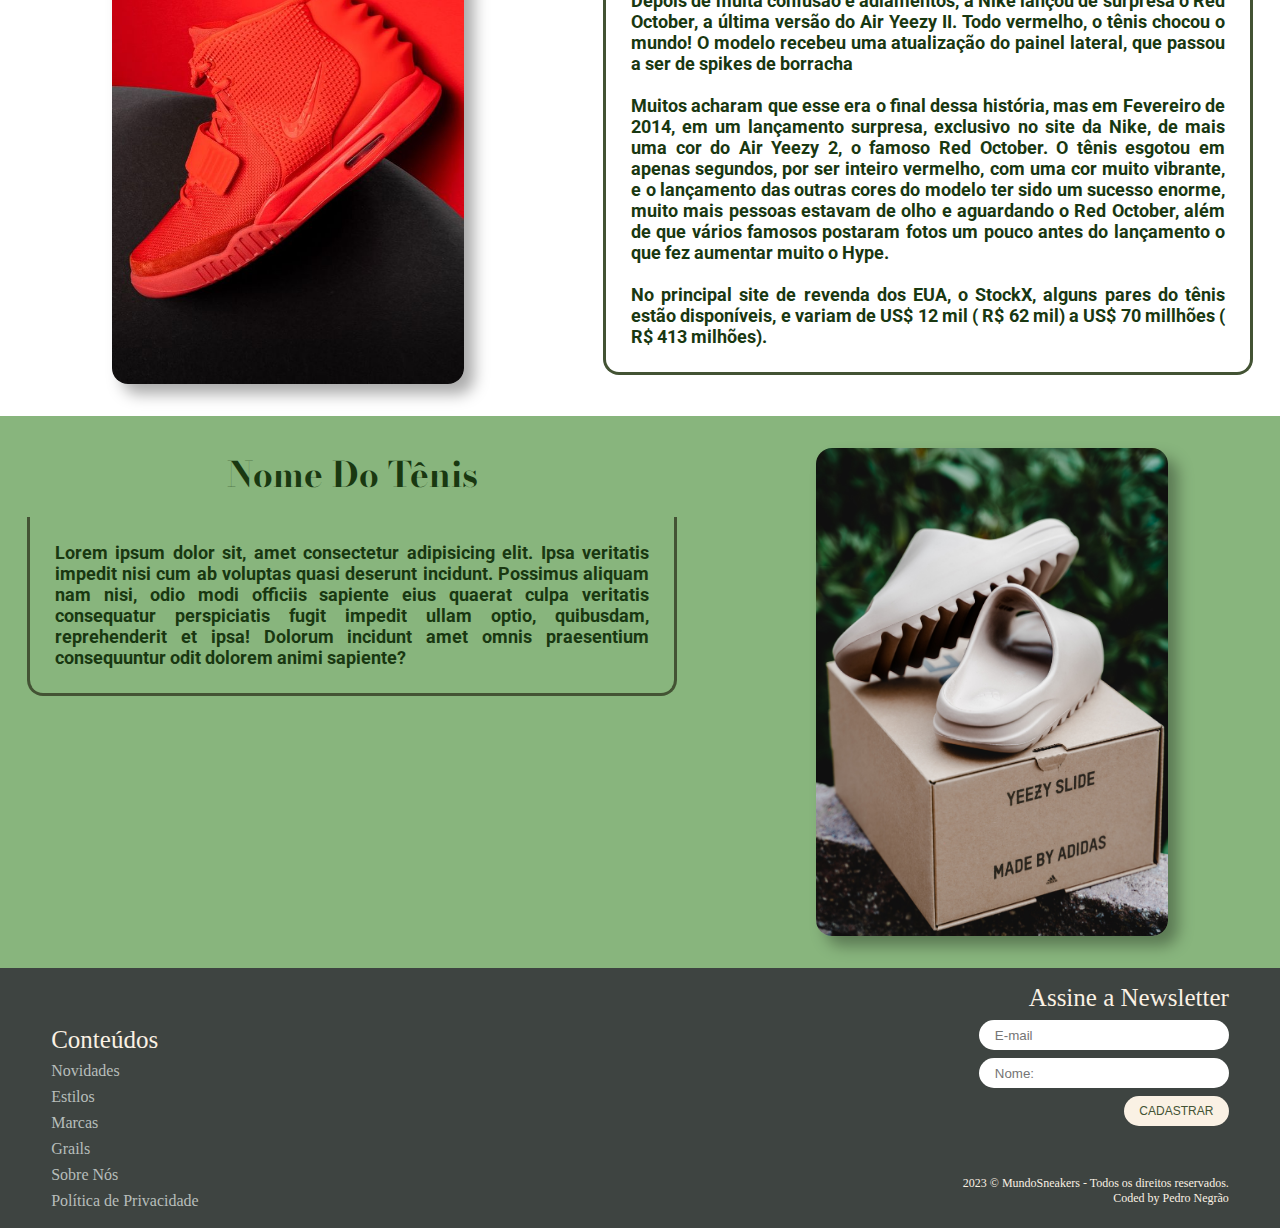
<file: src/pages/grails.html>
<!DOCTYPE html>
<html lang="pt-br">
  <head>
    <meta charset="UTF-8" />
    <meta name="viewport" content="width=device-width, initial-scale=1.0" />

    <!-- bootstrap -->
    <link
      rel="stylesheet"
      href="https://cdn.jsdelivr.net/npm/bootstrap-icons@1.11.1/font/bootstrap-icons.css"
    />

    <!-- CSS -->
    <link rel="stylesheet" href="../style/headerEfooter.css" />
    <link rel="stylesheet" href="../style/grails.css" />
    <link rel="stylesheet" href="../css/responsiveGrail.css" />

    <!-- JAVASCRIPT -->
    <script src="../js/menuLateral.js" defer></script>

    <title>Sneakers life</title>

    <link
      rel="icon"
      type="image/png"
      sizes="32x32"
      href="../images/planet.png"
    />
  </head>

  <body>
    <header class="header">
      <nav class="navbar">
        <div class="navbar-logo">
          <a href="../../index.html">
            <img src="../images/logo-atual.png" alt="logo"
          /></a>
        </div>

        <div class="navbar-titles">
          <a href="../../index.html"><p>Home</p></a>
          <a href="./novidades.html"><p>Novidades</p></a>
          <a href="./estilos.html"><p>Estilos</p></a>
          <a href="./marcas.html"><p>Marcas</p></a>
          <a href="./grails.html"><p>Grails</p></a>
          <a class="navbar-sobre" href="./sobre.html"><p>Sobre</p></a>
        </div>

        <div class="navbar-redes">
          <a href="https://pt-br.facebook.com/" target="_blank">
            <span class="icon-redes"><i class="bi bi-facebook"></i></span>
          </a>

          <a href="https://www.instagram.com/" target="_blank">
            <span class="icon-redes"><i class="bi bi-instagram"></i></span>
          </a>

          <a href="https://twitter.com/" target="_blank">
            <span class="icon-redes"><i class="bi bi-twitter-x"></i></span>
          </a>
        </div>
      </nav>

      <div class="menu-lateral-mobile">
        <div class="btn-abrir-menu-mobile">
          <i class="bi bi-list"></i>
        </div>

        <div class="menu-mobile">
          <div class="btn-fechar">
            <i class="bi bi-x-lg"></i>
          </div>

          <div class="logo-menu-lateral">
            <a href="#">
              <img src="../images/logo-atual.png" alt="logo" />
            </a>
          </div>

          <nav class="nav-menu-mobile">
            <ul>
              <li><a href="../../index.html">Home</a></li>
              <li>
                <a href="./novidades.html"><p>Novidades</p></a>
              </li>
              <li>
                <a href="./estilos.html"><p>Estilos</p></a>
              </li>
              <li>
                <a href="./marcas.html"><p>Marcas</p></a>
              </li>
              <li>
                <a href="./grails.html"><p>Grails</p></a>
              </li>
              <li>
                <a class="navbar-sobre" href="./sobre.html"><p>Sobre</p></a>
              </li>
            </ul>
          </nav>

          <div class="div-btn-contatos-menu-lateral">
            <a href="https://github.com/pedronegraoo" target="_blank"
              ><i class="bi bi-github"></i>
            </a>

            <a href="https://www.linkedin.com/in/pedronegraoo/" target="_blank"
              ><i class="bi bi-linkedin"></i>
            </a>

            <a href="#"><i class="bi bi-twitter-x"></i></a>
          </div>
        </div>

        <div class="overlay-menu-mobile"></div>
      </div>
    </header>

    <main class="main">
      <div class="title">Grails</div>
      <p class="text-subtitle">
        Lorem, ipsum dolor sit amet consectetur adipisicing elit. Doloribus
        reiciendis quisquam dicta vero sint incidunt porro assumenda quas
        nostrum, tenetur, repudiandae quam! Tenetur, adipisci velit.
      </p>
    </main>

    <section class="section">
      <div class="content1">
        <div class="content1-left">
          <h1>Air Dior 1</h1>
          <h6>
            Os Air Jordan's são hoje uns dos mais procurados em lojas de tênis
            exclusivos. E por ser uma tendência cada vez maior, grandes marcas
            estão entrando neste mercado e aproveitando esta onda para fazer
            parcerias.<br /><br />
            É o caso da Dior, com o Air Jordan 1 High Dior. Produzido em
            quantidade limitada, fez uma publicidade muito grande e deixou os
            amantes deste calçado loucos, fazendo ser um dos sneakers mais
            procurados da história.<br /><br />
            O preço do Dior x Air Jordan 1 High foi fixado em US $ 2.200,00 cada
            par. (Aprox. R$ 11.782,61. Cotação atual)
            <br /><br />
            Os preços de revenda do Jordan 1 Dior estão projetados para começar
            em US$ 2 mil (R$ 11 mil) e podem chegar a US$ 30 mil,
            aproximadamente R$ 160 mil, dependendo do tamanho.
            <br /><br />
            Raridade: 8.500 exemplares disponíveis para o público geral.
          </h6>
        </div>

        <div class="content1-right">
          <div class="flip-container">
            <div class="flip">
              <div class="front">
                <img
                  src="../images/grails/air-jordan-Dior2.jpg"
                  alt="Air Dior 1"
                />
              </div>

              <div class="back">
                <span>
                  <h3>Colaboração</h3>
                  <p>JORDAN BRAND x DIOR</p>
                </span>
                <span>
                  <h3>Lançamento</h3>
                  <p>25 de junho de 2020</p>
                </span>
                <span>
                  <h3>Material</h3>
                  <p>Couro / Nylon</p>
                </span>
              </div>
            </div>
          </div>
        </div>
      </div>

      <div class="content2">
        <div class="content2-left">
          <div class="flip-container">
            <div class="flip">
              <div class="front">
                <img
                  src="../images/grails/red-october1.jpg"
                  alt="Air Yeezy Red October"
                />
              </div>

              <div class="back">
                <span>
                  <h3>Colaboração</h3>
                  <p>NIKE X KANYE WEST</p>
                </span>
                <span>
                  <h3>Lançamento</h3>
                  <p>Fevereiro de 2014</p>
                </span>
                <span>
                  <h3>Material</h3>
                  <p>Couro / Mesh</p>
                </span>
              </div>
            </div>
          </div>
        </div>

        <div class="content2-right">
          <h1>Air Yeezy Red October</h1>
          <h6>
            Depois de muita confusão e adiamentos, a Nike lançou de surpresa o
            Red October, a última versão do Air Yeezy II. Todo vermelho, o tênis
            chocou o mundo! O modelo recebeu uma atualização do painel lateral,
            que passou a ser de spikes de borracha <br /><br />
            Muitos acharam que esse era o final dessa história, mas em Fevereiro
            de 2014, em um lançamento surpresa, exclusivo no site da Nike, de
            mais uma cor do Air Yeezy 2, o famoso Red October. O tênis esgotou
            em apenas segundos, por ser inteiro vermelho, com uma cor muito
            vibrante, e o lançamento das outras cores do modelo ter sido um
            sucesso enorme, muito mais pessoas estavam de olho e aguardando o
            Red October, além de que vários famosos postaram fotos um pouco
            antes do lançamento o que fez aumentar muito o Hype.<br /><br />
            No principal site de revenda dos EUA, o StockX, alguns pares do
            tênis estão disponíveis, e variam de US$ 12 mil ( R$ 62 mil) a US$
            70 millhões ( R$ 413 milhões).
          </h6>
        </div>
      </div>

      <div class="content3">
        <div class="content3-left">
          <h1>Nome do Tênis</h1>
          <h6>
            Lorem ipsum dolor sit, amet consectetur adipisicing elit. Ipsa
            veritatis impedit nisi cum ab voluptas quasi deserunt incidunt.
            Possimus aliquam nam nisi, odio modi officiis sapiente eius quaerat
            culpa veritatis consequatur perspiciatis fugit impedit ullam optio,
            quibusdam, reprehenderit et ipsa! Dolorum incidunt amet omnis
            praesentium consequuntur odit dolorem animi sapiente?
          </h6>
        </div>

        <div class="content3-right">
          <div class="flip-container">
            <div class="flip">
              <div class="front">
                <img src="../images/adidas/yeezy1.jpg" alt="" />
              </div>

              <div class="back">
                <span>
                  <h3>Colaboração</h3>
                  <p></p>
                </span>
                <span>
                  <h3>Lançamento</h3>
                  <p></p>
                </span>
                <span>
                  <h3>Material</h3>
                  <p></p>
                </span>
              </div>
            </div>
          </div>
        </div>
      </div>
    </section>

    <footer class="footer">
      <div class="footer-content-left">
        <div class="footer-redes">
          <a href="https://pt-br.facebook.com/" target="_blank"
            ><span class="icon-redes-footer"
              ><i class="bi bi-facebook"></i></span
          ></a>

          <a href="https://www.instagram.com/" target="_blank"
            ><span class="icon-redes-footer"
              ><i class="bi bi-instagram"></i></span
          ></a>

          <a href="https://twitter.com/" target="_blank"
            ><span class="icon-redes-footer"
              ><i class="bi bi-twitter-x"></i></span
          ></a>
        </div>

        <div class="footer-content-left-content">
          <h5>Conteúdos</h5>
          <a href="novidades.html"><p>Novidades</p></a>
          <a href="estilos.html"><p>Estilos</p></a>
          <a href="marcas.html"><p>Marcas</p></a>
          <a href="grails.html"><p>Grails</p></a>
          <a href="sobre.html"><p>Sobre Nós</p></a>
          <a href="../../index.html"><p>Política de Privacidade</p></a>
        </div>
      </div>

      <div class="footer-content-right">
        <div class="footer-content-right-content">
          <p>Assine a Newsletter</p>
          <input type="text" placeholder="E-mail" id="email" />
          <input type="text" placeholder="Nome:" id="name" />
          <button class="btn-addNewletter">Cadastrar</button>
        </div>

        <div class="footer-content-right-content2">
          <p>2023 © MundoSneakers - Todos os direitos reservados.</p>
          <p class="attribution">
            Coded by <a href="https://github.com/pedronegraoo">Pedro Negrão</a>
          </p>
        </div>
      </div>
    </footer>
  </body>
</html>
</file>
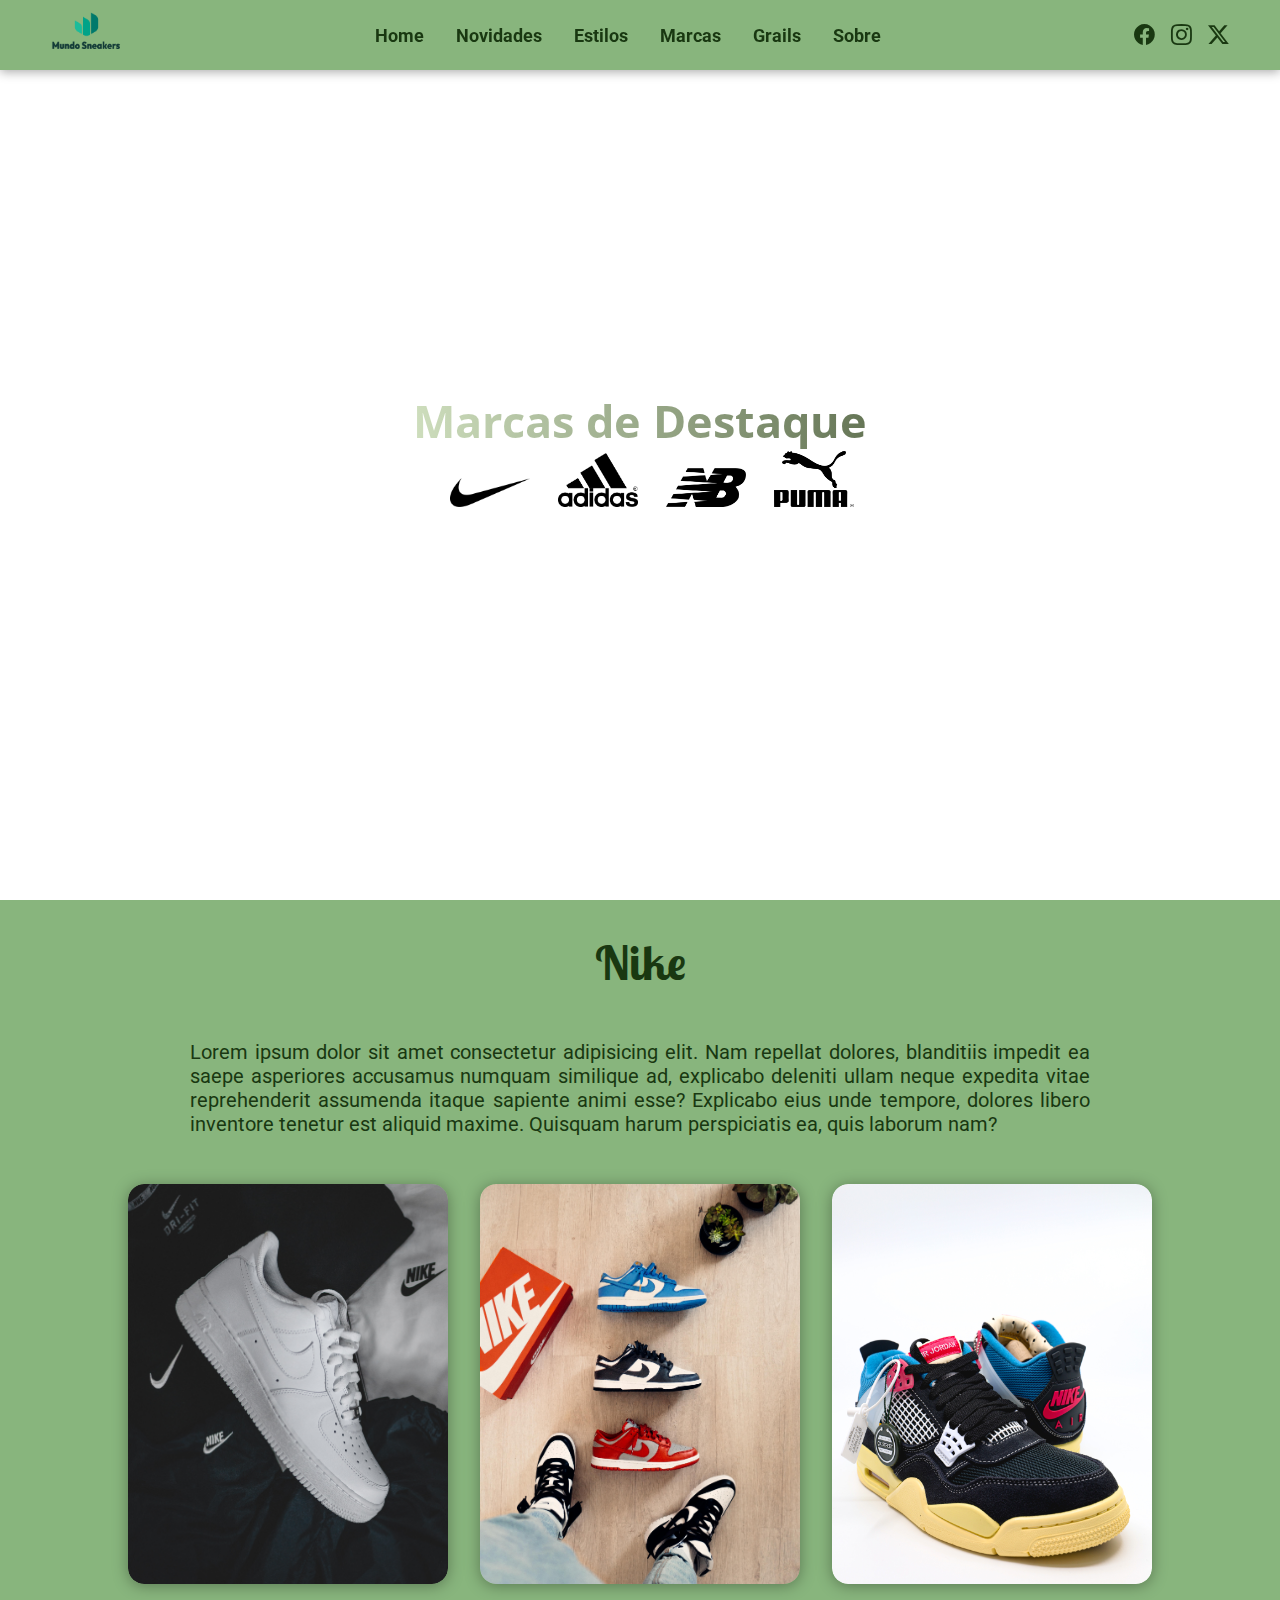
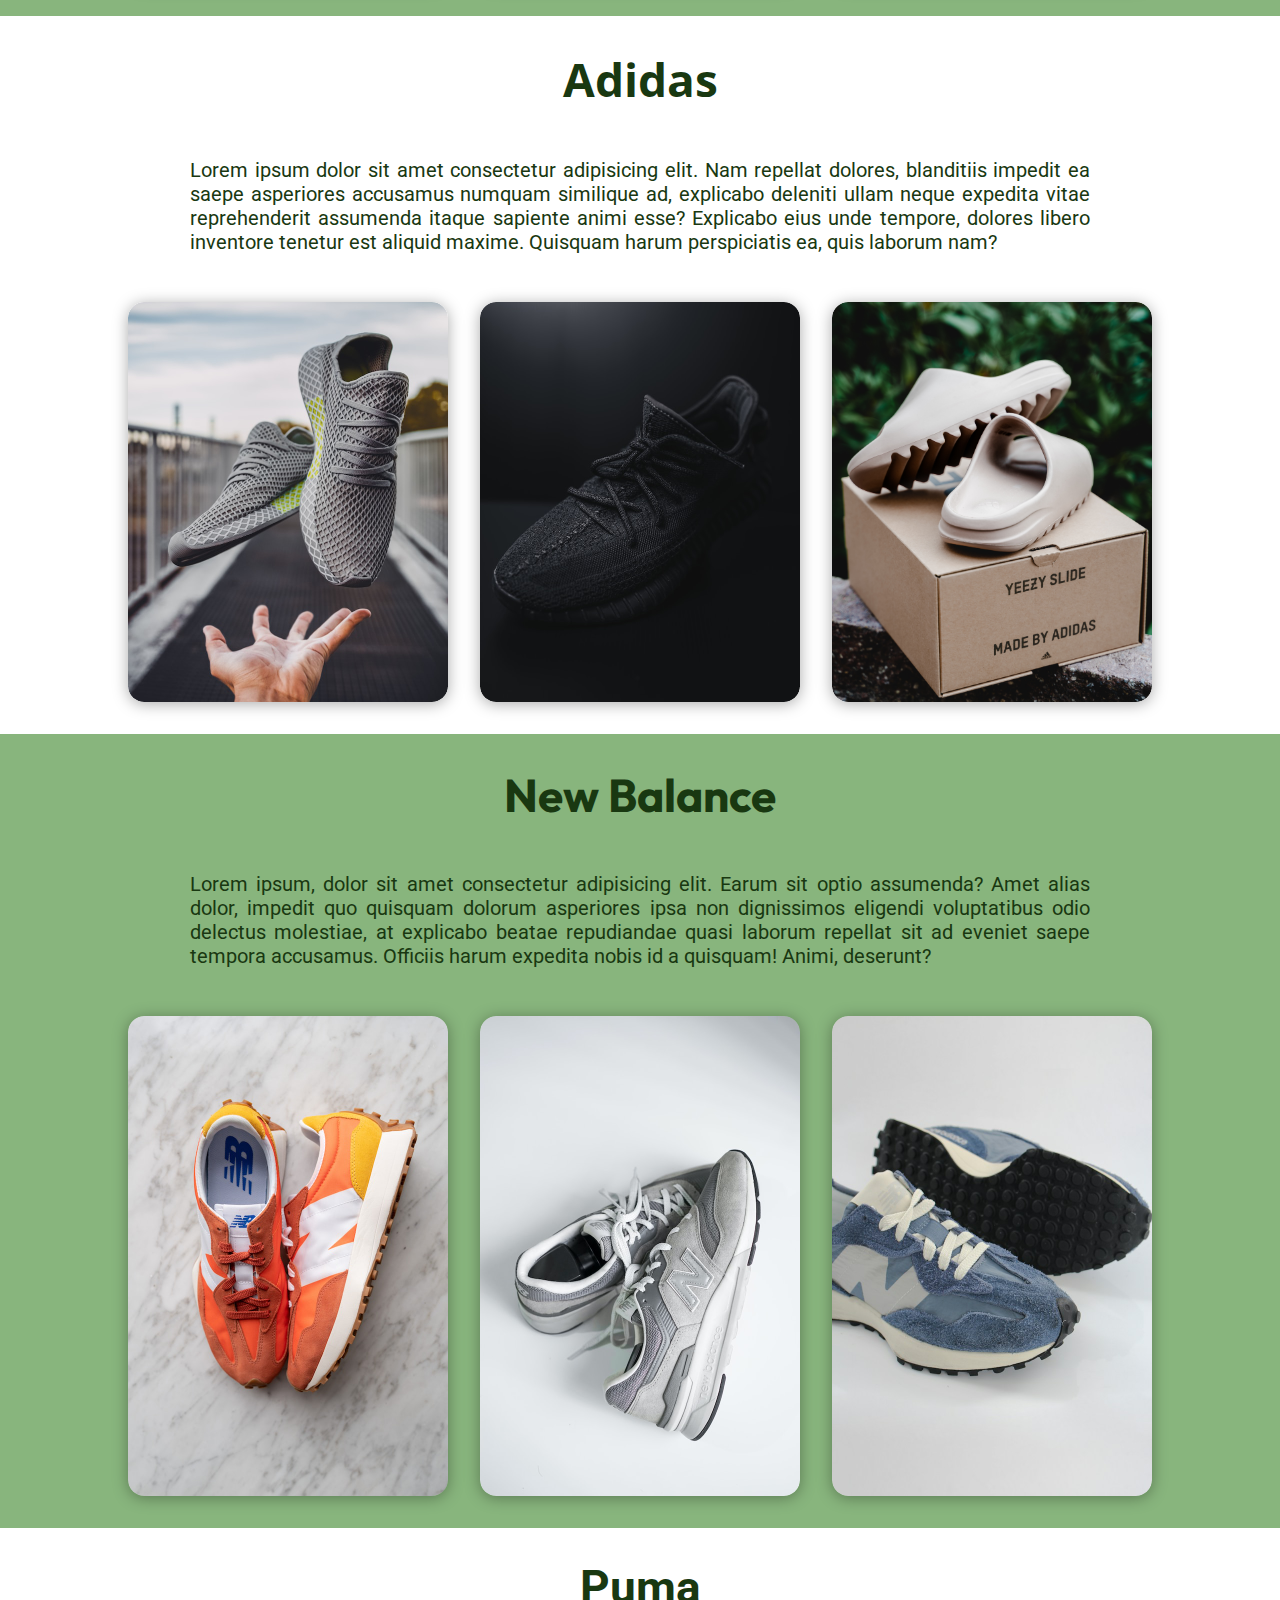
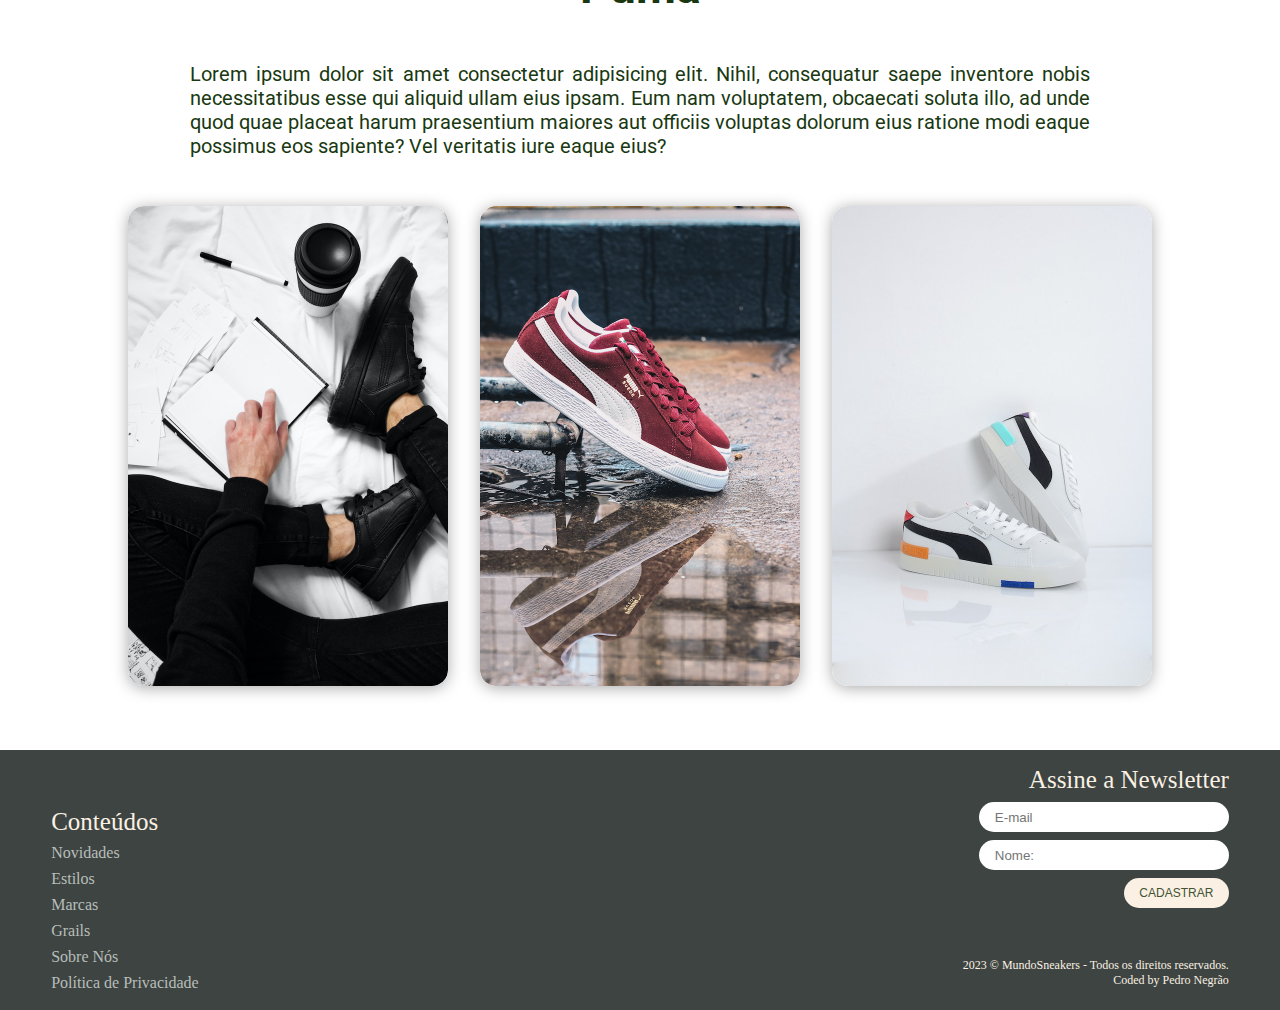
<file: src/pages/marcas.html>
<!DOCTYPE html>
<html lang="pt-br">
  <head>
    <meta charset="UTF-8" />
    <meta name="viewport" content="width=device-width, initial-scale=1.0" />

    <!-- bootstrap -->
    <link
      rel="stylesheet"
      href="https://cdn.jsdelivr.net/npm/bootstrap-icons@1.11.1/font/bootstrap-icons.css"
    />

    <!-- CSS -->
    <link rel="stylesheet" href="../style/headerEfooter.css" />
    <link rel="stylesheet" href="../style/marcas.css" />
    <link rel="stylesheet" href="../css/responsiveMar.css" />

    <!-- JAVASCRIPT -->
    <script src="../js/menuLateral.js" defer></script>

    <title>Sneakers life</title>

    <link
      rel="icon"
      type="image/png"
      sizes="32x32"
      href="../images/planet.png"
    />
  </head>

  <body>
    <header class="header">
      <nav class="navbar">
        <div class="navbar-logo">
          <a href="../../index.html">
            <img src="../images/logo-atual.png" alt="logo"
          /></a>
        </div>

        <div class="navbar-titles">
          <a href="../../index.html"><p>Home</p></a>
          <a href="./novidades.html"><p>Novidades</p></a>
          <a href="./estilos.html"><p>Estilos</p></a>
          <a href="./marcas.html"><p>Marcas</p></a>
          <a href="./grails.html"><p>Grails</p></a>
          <a class="navbar-sobre" href="./sobre.html"><p>Sobre</p></a>
        </div>

        <div class="navbar-redes">
          <a href="https://pt-br.facebook.com/" target="_blank">
            <span class="icon-redes"><i class="bi bi-facebook"></i></span>
          </a>

          <a href="https://www.instagram.com/" target="_blank">
            <span class="icon-redes"><i class="bi bi-instagram"></i></span>
          </a>

          <a href="https://twitter.com/" target="_blank">
            <span class="icon-redes"><i class="bi bi-twitter-x"></i></span>
          </a>
        </div>
      </nav>

      <div class="menu-lateral-mobile">
        <div class="btn-abrir-menu-mobile">
          <i class="bi bi-list"></i>
        </div>

        <div class="menu-mobile">
          <div class="btn-fechar">
            <i class="bi bi-x-lg"></i>
          </div>

          <div class="logo-menu-lateral">
            <a href="#">
              <img src="../images/logo-atual.png" alt="logo" />
            </a>
          </div>

          <nav class="nav-menu-mobile">
            <ul>
              <li><a href="../../index.html">Home</a></li>
              <li>
                <a href="./novidades.html"><p>Novidades</p></a>
              </li>
              <li>
                <a href="./estilos.html"><p>Estilos</p></a>
              </li>
              <li>
                <a href="./marcas.html"><p>Marcas</p></a>
              </li>
              <li>
                <a href="./grails.html"><p>Grails</p></a>
              </li>
              <li>
                <a class="navbar-sobre" href="./sobre.html"><p>Sobre</p></a>
              </li>
            </ul>
          </nav>

          <div class="div-btn-contatos-menu-lateral">
            <a href="https://github.com/pedronegraoo" target="_blank"
              ><i class="bi bi-github"></i>
            </a>

            <a href="https://www.linkedin.com/in/pedronegraoo/" target="_blank"
              ><i class="bi bi-linkedin"></i>
            </a>

            <a href="#"><i class="bi bi-twitter-x"></i></a>
          </div>
        </div>

        <div class="overlay-menu-mobile"></div>
      </div>
    </header>

    <main class="main">
      <div class="title">Marcas de Destaque</div>

      <div class="div-img-main">
        <img class="main-img" src="../images/Logos/nike.png" alt="logo-nike" />

        <img
          class="main-img"
          src="../images/Logos/adidas.png"
          alt="logo-adidas"
        />

        <img
          class="main-img"
          src="../images/Logos/new-balance2.png"
          alt="logo-newBalance"
        />

        <img
          class="main-img"
          style="height: 3.5rem"
          src="../images/Logos/puma.png"
          alt="logo-puma"
        />
      </div>
    </main>

    <section class="section-top">
      <div class="section-content-top">
        <h1>Nike</h1>

        <div class="text">
          <p>
            Lorem ipsum dolor sit amet consectetur adipisicing elit. Nam
            repellat dolores, blanditiis impedit ea saepe asperiores accusamus
            numquam similique ad, explicabo deleniti ullam neque expedita vitae
            reprehenderit assumenda itaque sapiente animi esse? Explicabo eius
            unde tempore, dolores libero inventore tenetur est aliquid maxime.
            Quisquam harum perspiciatis ea, quis laborum nam?
          </p>
        </div>

        <div id="div-img-all-nike" class="div-img-all">
          <div id="img-nike1" class="div-img">
            <img
              class="img-section-top"
              src="../images/nike/air-force.jpg"
              alt="air-force"
            />
          </div>

          <div id="img-nike2" class="div-img">
            <img
              class="img-section-top"
              src="../images/nike/dunk3.jpg"
              alt="dunk"
            />
          </div>

          <div id="img-nike3" class="div-img">
            <img
              class="img-section-top"
              src="../images/nike/air-jordan-4-2.jpg"
              alt="airjordan"
            />
          </div>
        </div>
      </div>

      <div class="section-content-bottom">
        <h1>Adidas</h1>

        <div class="text">
          <p>
            Lorem ipsum dolor sit amet consectetur adipisicing elit. Nam
            repellat dolores, blanditiis impedit ea saepe asperiores accusamus
            numquam similique ad, explicabo deleniti ullam neque expedita vitae
            reprehenderit assumenda itaque sapiente animi esse? Explicabo eius
            unde tempore, dolores libero inventore tenetur est aliquid maxime.
            Quisquam harum perspiciatis ea, quis laborum nam?
          </p>
        </div>

        <div id="div-img-all-adidas" class="div-img-all">
          <div id="img-adidas1" class="div-img">
            <img
              class="img-section-top"
              src="../images/adidas/adidas(pequeno)5.jpg"
              alt="Tenis Adidas"
            />
          </div>

          <div id="img-adidas2" class="div-img">
            <img
              class="img-section-top"
              src="../images/adidas/adidas(pequeno)3.jpg"
              alt="Yeezy 350"
            />
          </div>

          <div id="img-adidas3" class="div-img">
            <img
              class="img-section-top"
              src="../images/adidas/yeezy1.jpg"
              alt="Yeezy Slide"
            />
          </div>
        </div>
      </div>
    </section>

    <section class="section-bottom">
      <div class="section2-content-top">
        <h1>New Balance</h1>

        <div class="text">
          <p>
            Lorem ipsum, dolor sit amet consectetur adipisicing elit. Earum sit
            optio assumenda? Amet alias dolor, impedit quo quisquam dolorum
            asperiores ipsa non dignissimos eligendi voluptatibus odio delectus
            molestiae, at explicabo beatae repudiandae quasi laborum repellat
            sit ad eveniet saepe tempora accusamus. Officiis harum expedita
            nobis id a quisquam! Animi, deserunt?
          </p>
        </div>

        <div id="div-img-all-newBalance" class="div-img-all">
          <div id="img-NB1" class="div2-img">
            <img
              class="img-section2-bottom"
              src="../images/newbalance/newbalance(pequena)10.jpg"
              alt="Tenis New balance"
            />
          </div>

          <div id="img-NB2" class="div2-img">
            <img
              class="img-section2-bottom"
              src="../images/newbalance/newbalance(pequena)2.jpg"
              alt="Tenis New balance"
            />
          </div>

          <div id="img-NB3" class="div2-img">
            <img
              class="img-section2-bottom"
              src="../images/newbalance/newbalance(pequena)12.jpg"
              alt="Tenis New balance"
            />
          </div>
        </div>
      </div>

      <div class="section2-content-bottom">
        <h1>Puma</h1>

        <div class="text">
          <p>
            Lorem ipsum dolor sit amet consectetur adipisicing elit. Nihil,
            consequatur saepe inventore nobis necessitatibus esse qui aliquid
            ullam eius ipsam. Eum nam voluptatem, obcaecati soluta illo, ad unde
            quod quae placeat harum praesentium maiores aut officiis voluptas
            dolorum eius ratione modi eaque possimus eos sapiente? Vel veritatis
            iure eaque eius?
          </p>
        </div>

        <div id="div-img-all-puma" class="div-img-all">
          <div id="img-puma1" class="div2-img">
            <img
              class="img-section2-bottom"
              src="../images/puma/puma(pequena)1.jpg"
              alt="Puma Slipstream"
            />
          </div>

          <div id="img-puma2" class="div2-img">
            <img
              class="img-section2-bottom"
              src="../images/puma/puma(pequena)3.jpg"
              alt="Puma Suede"
            />
          </div>

          <div id="img-puma3" class="div2-img">
            <img
              class="img-section2-bottom"
              src="../images/puma/puma(pequena)2.jpg"
              alt="Puma Suede"
            />
          </div>
        </div>
      </div>
    </section>

    <footer class="footer">
      <div class="footer-content-left">
        <div class="footer-redes">
          <a href="https://pt-br.facebook.com/" target="_blank"
            ><span class="icon-redes-footer"
              ><i class="bi bi-facebook"></i></span
          ></a>

          <a href="https://www.instagram.com/" target="_blank"
            ><span class="icon-redes-footer"
              ><i class="bi bi-instagram"></i></span
          ></a>

          <a href="https://twitter.com/" target="_blank"
            ><span class="icon-redes-footer"
              ><i class="bi bi-twitter-x"></i></span
          ></a>
        </div>

        <div class="footer-content-left-content">
          <h5>Conteúdos</h5>
          <a href="novidades.html"><p>Novidades</p></a>
          <a href="estilos.html"><p>Estilos</p></a>
          <a href="marcas.html"><p>Marcas</p></a>
          <a href="grails.html"><p>Grails</p></a>
          <a href="sobre.html"><p>Sobre Nós</p></a>
          <a href="../../index.html"><p>Política de Privacidade</p></a>
        </div>
      </div>

      <div class="footer-content-right">
        <div class="footer-content-right-content">
          <p>Assine a Newsletter</p>
          <input type="text" placeholder="E-mail" id="email" />
          <input type="text" placeholder="Nome:" id="name" />
          <button class="btn-addNewletter">Cadastrar</button>
        </div>

        <div class="footer-content-right-content2">
          <p>2023 © MundoSneakers - Todos os direitos reservados.</p>
          <p class="attribution">
            Coded by <a href="https://github.com/pedronegraoo">Pedro Negrão</a>
          </p>
        </div>
      </div>
    </footer>
  </body>
</html>
</file>
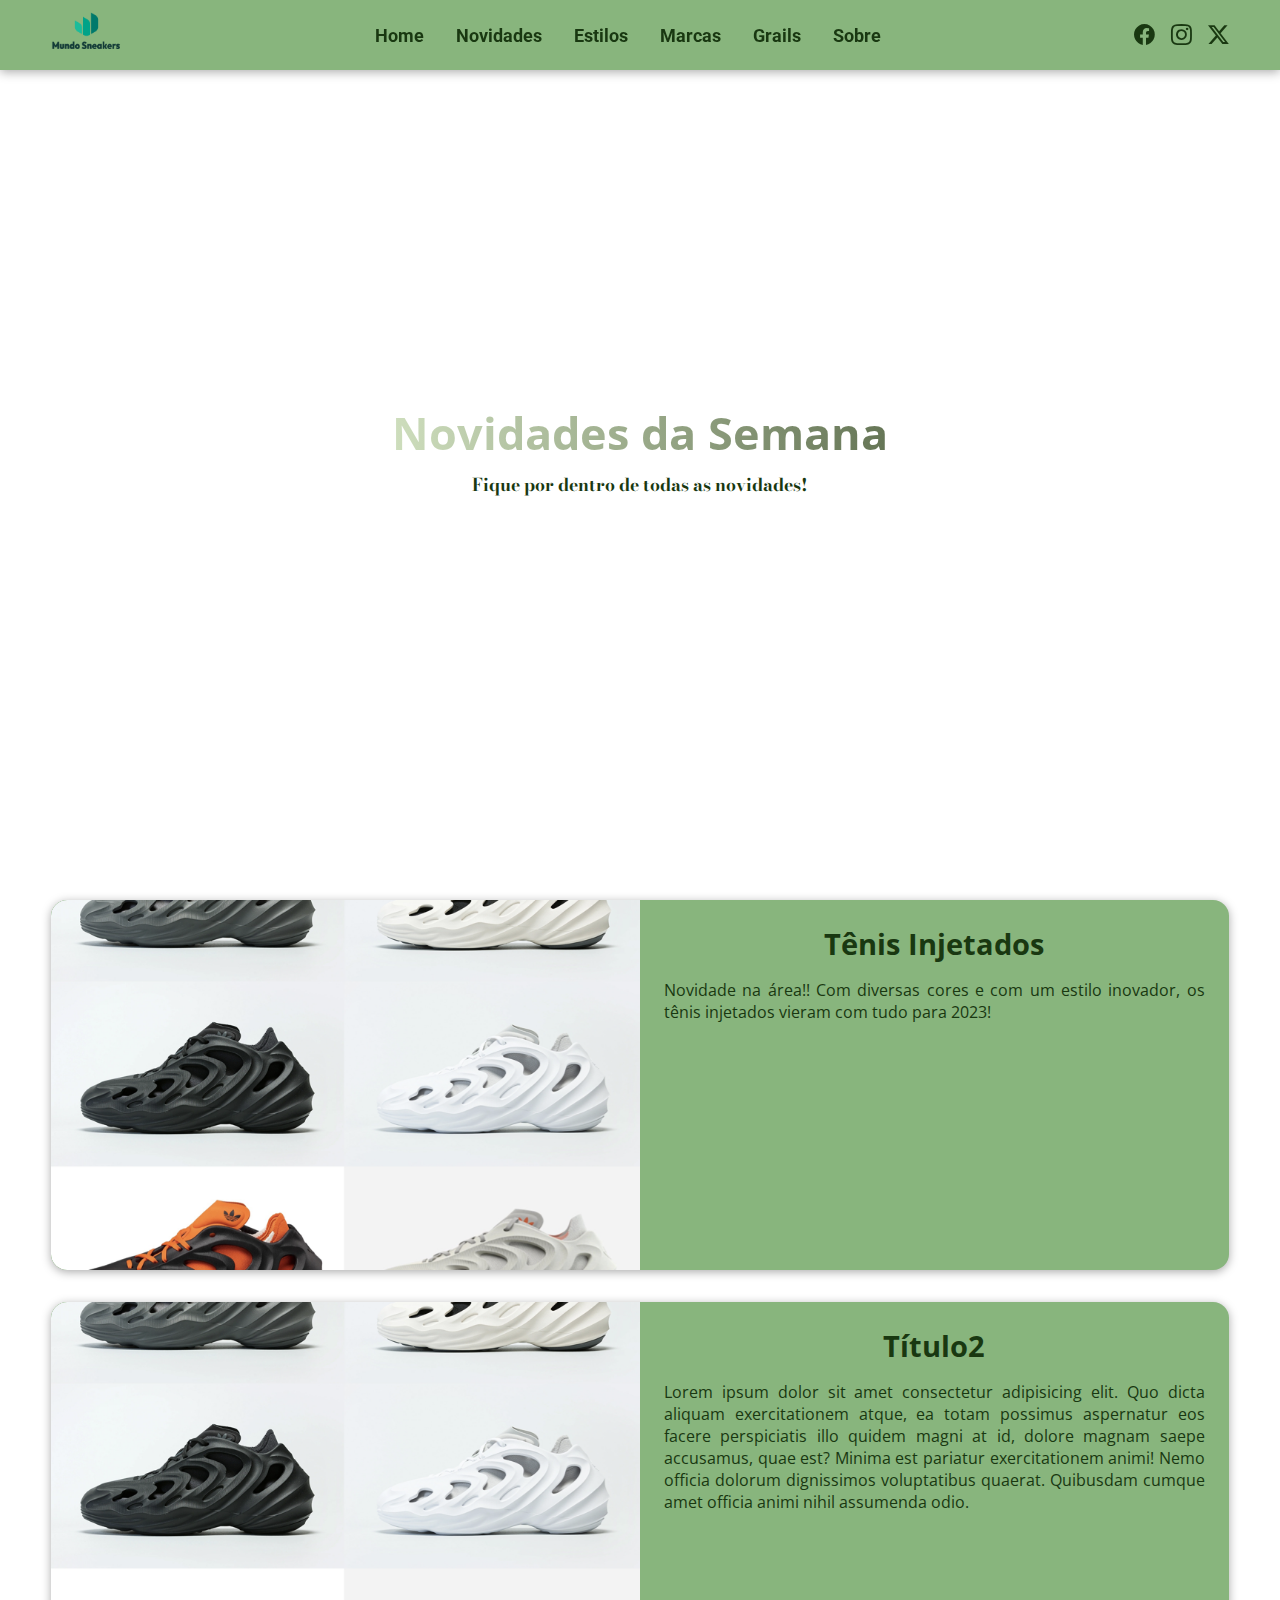
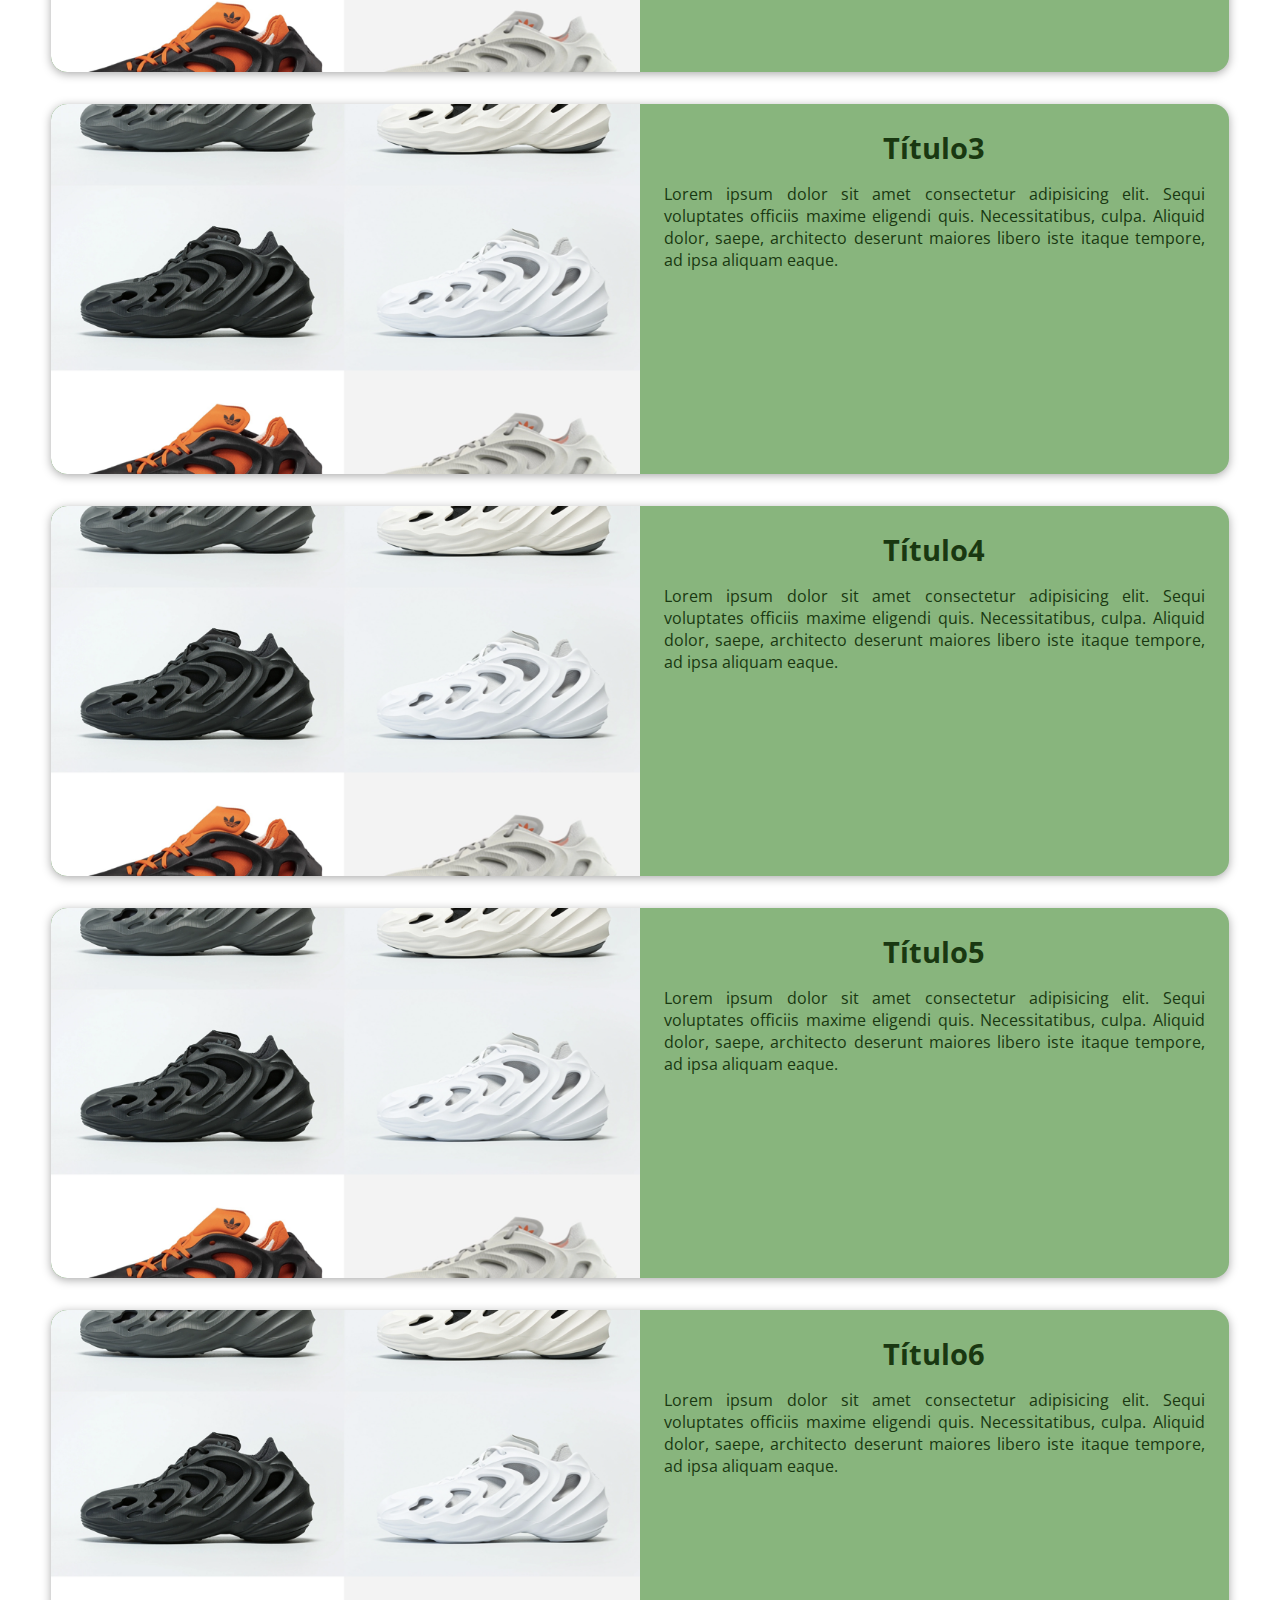
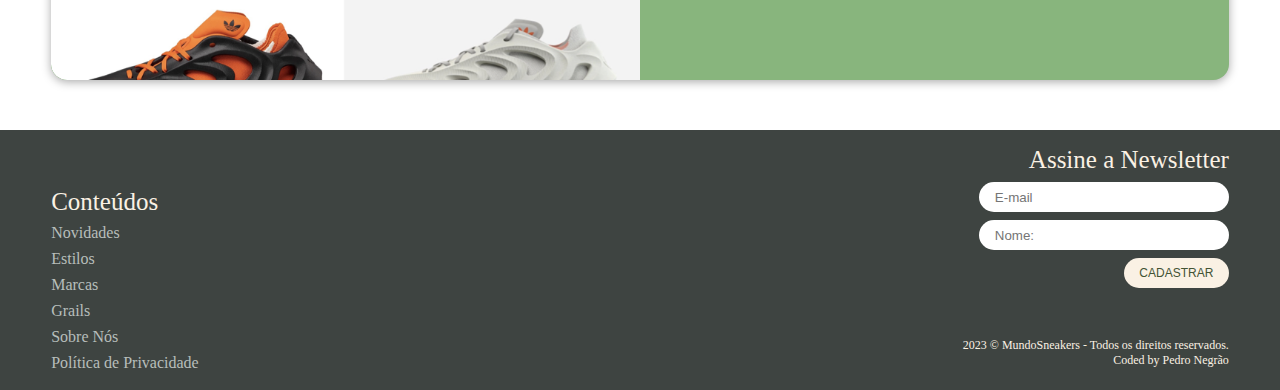
<file: src/pages/novidades.html>
<!DOCTYPE html>
<html lang="pt-br">
  <head>
    <meta charset="UTF-8" />
    <meta name="viewport" content="width=device-width, initial-scale=1.0" />

    <!-- bootstrap -->
    <link
      rel="stylesheet"
      href="https://cdn.jsdelivr.net/npm/bootstrap-icons@1.11.1/font/bootstrap-icons.css"
    />

    <!-- CSS -->
    <link rel="stylesheet" href="../style/headerEfooter.css" />
    <link rel="stylesheet" href="../style/novidades.css" />
    <link rel="stylesheet" href="../css/responsiveNov.css" />

    <!-- JAVASCRIPT -->
    <script src="../js/menuLateral.js" defer></script>

    <title>Sneakers life</title>

    <link
      rel="icon"
      type="image/png"
      sizes="32x32"
      href="../images/planet.png"
    />
  </head>

  <body>
    <header class="header">
      <nav class="navbar">
        <div class="navbar-logo">
          <a href="../../index.html">
            <img src="../images/logo-atual.png" alt="logo"
          /></a>
        </div>

        <div class="navbar-titles">
          <a href="../../index.html"><p>Home</p></a>
          <a href="./novidades.html"><p>Novidades</p></a>
          <a href="./estilos.html"><p>Estilos</p></a>
          <a href="./marcas.html"><p>Marcas</p></a>
          <a href="./grails.html"><p>Grails</p></a>
          <a class="navbar-sobre" href="./sobre.html"><p>Sobre</p></a>
        </div>

        <div class="navbar-redes">
          <a href="https://pt-br.facebook.com/" target="_blank">
            <span class="icon-redes"><i class="bi bi-facebook"></i></span>
          </a>

          <a href="https://www.instagram.com/" target="_blank">
            <span class="icon-redes"><i class="bi bi-instagram"></i></span>
          </a>

          <a href="https://twitter.com/" target="_blank">
            <span class="icon-redes"><i class="bi bi-twitter-x"></i></span>
          </a>
        </div>
      </nav>

      <div class="menu-lateral-mobile">
        <div class="btn-abrir-menu-mobile">
          <i class="bi bi-list"></i>
        </div>

        <div class="menu-mobile">
          <div class="btn-fechar">
            <i class="bi bi-x-lg"></i>
          </div>

          <div class="logo-menu-lateral">
            <a href="#">
              <img src="../images/logo-atual.png" alt="logo" />
            </a>
          </div>

          <nav class="nav-menu-mobile">
            <ul>
              <li><a href="../../index.html">Home</a></li>
              <li>
                <a href="./novidades.html"><p>Novidades</p></a>
              </li>
              <li>
                <a href="./estilos.html"><p>Estilos</p></a>
              </li>
              <li>
                <a href="./marcas.html"><p>Marcas</p></a>
              </li>
              <li>
                <a href="./grails.html"><p>Grails</p></a>
              </li>
              <li>
                <a class="navbar-sobre" href="./sobre.html"><p>Sobre</p></a>
              </li>
            </ul>
          </nav>

          <div class="div-btn-contatos-menu-lateral">
            <a href="https://github.com/pedronegraoo" target="_blank"
              ><i class="bi bi-github"></i>
            </a>

            <a href="https://www.linkedin.com/in/pedronegraoo/" target="_blank"
              ><i class="bi bi-linkedin"></i>
            </a>

            <a href="#"><i class="bi bi-twitter-x"></i></a>
          </div>
        </div>

        <div class="overlay-menu-mobile"></div>
      </div>
    </header>

    <main class="main">
      <div class="title">Novidades da Semana</div>
      <p class="subtitle">Fique por dentro de todas as novidades!</p>
    </main>

    <section class="section">
      <div id="primeiraDiv" class="section-content">
        <div id="card1" class="section-content-left">
          <img src="../images/Estilos/adiFom2.png" alt="adiFom" />
          <span class="text">
            <h1>Tênis injetados</h1>
            <p>
              Novidade na área!! Com diversas cores e com um estilo inovador, os
              tênis injetados vieram com tudo para 2023!
            </p>
          </span>
        </div>

        <div id="card2" class="section-content-right">
          <img src="../images/Estilos/adiFom2.png" alt="" />
          <span class="text">
            <h1>Título2</h1>
            <!-- 70 -->
            <p>
              Lorem ipsum dolor sit amet consectetur adipisicing elit. Quo dicta
              aliquam exercitationem atque, ea totam possimus aspernatur eos
              facere perspiciatis illo quidem magni at id, dolore magnam saepe
              accusamus, quae est? Minima est pariatur exercitationem animi!
              Nemo officia dolorum dignissimos voluptatibus quaerat. Quibusdam
              cumque amet officia animi nihil assumenda odio.
            </p>
          </span>
        </div>
      </div>

      <div id="segundaDiv" class="section-content">
        <div id="card3" class="section-content-left">
          <img src="../images/Estilos/adiFom2.png" alt="" />
          <span class="text">
            <h1>Título3</h1>
            <p>
              Lorem ipsum dolor sit amet consectetur adipisicing elit. Sequi
              voluptates officiis maxime eligendi quis. Necessitatibus, culpa.
              Aliquid dolor, saepe, architecto deserunt maiores libero iste
              itaque tempore, ad ipsa aliquam eaque.
            </p>
          </span>
        </div>

        <div id="card4" class="section-content-right">
          <img src="../images/Estilos/adiFom2.png" alt="" />
          <span class="text">
            <h1>Título4</h1>
            <p>
              Lorem ipsum dolor sit amet consectetur adipisicing elit. Sequi
              voluptates officiis maxime eligendi quis. Necessitatibus, culpa.
              Aliquid dolor, saepe, architecto deserunt maiores libero iste
              itaque tempore, ad ipsa aliquam eaque.
            </p>
          </span>
        </div>
      </div>

      <div id="terceiraDiv" class="section-content">
        <div id="card5" class="section-content-left">
          <img src="../images/Estilos/adiFom2.png" alt="" />
          <span class="text">
            <h1>título5</h1>
            <p>
              Lorem ipsum dolor sit amet consectetur adipisicing elit. Sequi
              voluptates officiis maxime eligendi quis. Necessitatibus, culpa.
              Aliquid dolor, saepe, architecto deserunt maiores libero iste
              itaque tempore, ad ipsa aliquam eaque.
            </p>
          </span>
        </div>

        <div id="card6" class="section-content-right">
          <img src="../images/Estilos/adiFom2.png" alt="" />
          <span class="text">
            <h1>Título6</h1>
            <p>
              Lorem ipsum dolor sit amet consectetur adipisicing elit. Sequi
              voluptates officiis maxime eligendi quis. Necessitatibus, culpa.
              Aliquid dolor, saepe, architecto deserunt maiores libero iste
              itaque tempore, ad ipsa aliquam eaque.
            </p>
          </span>
        </div>
      </div>
    </section>

    <footer class="footer">
      <div class="footer-content-left">
        <div class="footer-redes">
          <a href="https://pt-br.facebook.com/" target="_blank"
            ><span class="icon-redes-footer"
              ><i class="bi bi-facebook"></i></span
          ></a>

          <a href="https://www.instagram.com/" target="_blank"
            ><span class="icon-redes-footer"
              ><i class="bi bi-instagram"></i></span
          ></a>

          <a href="https://twitter.com/" target="_blank"
            ><span class="icon-redes-footer"
              ><i class="bi bi-twitter-x"></i></span
          ></a>
        </div>

        <div class="footer-content-left-content">
          <h5>Conteúdos</h5>
          <a href="novidades.html"><p>Novidades</p></a>
          <a href="estilos.html"><p>Estilos</p></a>
          <a href="marcas.html"><p>Marcas</p></a>
          <a href="grails.html"><p>Grails</p></a>
          <a href="sobre.html"><p>Sobre Nós</p></a>
          <a href="../../index.html"><p>Política de Privacidade</p></a>
        </div>
      </div>

      <div class="footer-content-right">
        <div class="footer-content-right-content">
          <p>Assine a Newsletter</p>
          <input type="text" placeholder="E-mail" id="email" />
          <input type="text" placeholder="Nome:" id="name" />
          <button class="btn-addNewletter">Cadastrar</button>
        </div>

        <div class="footer-content-right-content2">
          <p>2023 © MundoSneakers - Todos os direitos reservados.</p>
          <p class="attribution">
            Coded by <a href="https://github.com/pedronegraoo">Pedro Negrão</a>
          </p>
        </div>
      </div>
    </footer>
  </body>
</html>
</file>
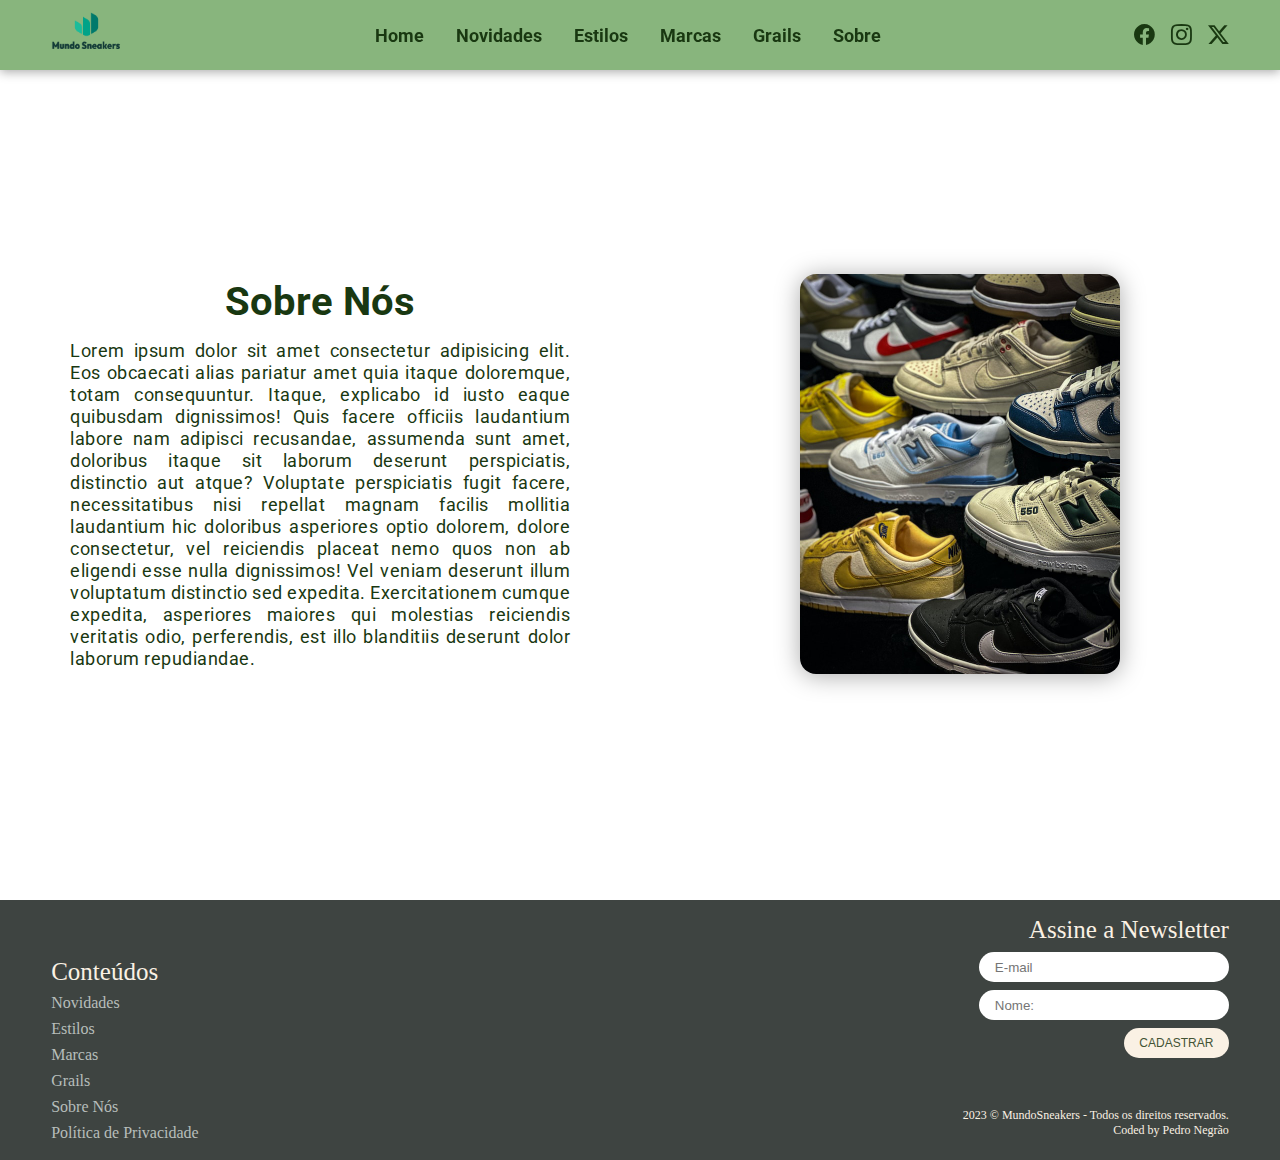
<file: src/pages/sobre.html>
<!DOCTYPE html>
<html lang="pt-br">
  <head>
    <meta charset="UTF-8" />
    <meta name="viewport" content="width=device-width, initial-scale=1.0" />

    <!-- bootstrap -->
    <link
      rel="stylesheet"
      href="https://cdn.jsdelivr.net/npm/bootstrap-icons@1.11.1/font/bootstrap-icons.css"
    />

    <!-- CSS -->
    <link rel="stylesheet" href="../style/headerEfooter.css" />
    <link rel="stylesheet" href="../style/sobre.css" />
    <link rel="stylesheet" href="../css/responsiveSobre.css" />

    <!-- JAVASCRIPT -->
    <script src="../js/menuLateral.js" defer></script>

    <title>Sneakers life</title>

    <link
      rel="icon"
      type="image/png"
      sizes="32x32"
      href="../images/planet.png"
    />
  </head>

  <body>
    <header class="header">
      <nav class="navbar">
        <div class="navbar-logo">
          <a href="../../index.html">
            <img src="../images/logo-atual.png" alt="logo"
          /></a>
        </div>

        <div class="navbar-titles">
          <a href="../../index.html"><p>Home</p></a>
          <a href="./novidades.html"><p>Novidades</p></a>
          <a href="./estilos.html"><p>Estilos</p></a>
          <a href="./marcas.html"><p>Marcas</p></a>
          <a href="./grails.html"><p>Grails</p></a>
          <a class="navbar-sobre" href="./sobre.html"><p>Sobre</p></a>
        </div>

        <div class="navbar-redes">
          <a href="https://pt-br.facebook.com/" target="_blank">
            <span class="icon-redes"><i class="bi bi-facebook"></i></span>
          </a>

          <a href="https://www.instagram.com/" target="_blank">
            <span class="icon-redes"><i class="bi bi-instagram"></i></span>
          </a>

          <a href="https://twitter.com/" target="_blank">
            <span class="icon-redes"><i class="bi bi-twitter-x"></i></span>
          </a>
        </div>
      </nav>

      <div class="menu-lateral-mobile">
        <div class="btn-abrir-menu-mobile">
          <i class="bi bi-list"></i>
        </div>

        <div class="menu-mobile">
          <div class="btn-fechar">
            <i class="bi bi-x-lg"></i>
          </div>

          <div class="logo-menu-lateral">
            <a href="#">
              <img src="../images/logo-atual.png" alt="logo" />
            </a>
          </div>

          <nav class="nav-menu-mobile">
            <ul>
              <li><a href="../../index.html">Home</a></li>
              <li>
                <a href="./novidades.html"><p>Novidades</p></a>
              </li>
              <li>
                <a href="./estilos.html"><p>Estilos</p></a>
              </li>
              <li>
                <a href="./marcas.html"><p>Marcas</p></a>
              </li>
              <li>
                <a href="./grails.html"><p>Grails</p></a>
              </li>
              <li>
                <a class="navbar-sobre" href="./sobre.html"><p>Sobre</p></a>
              </li>
            </ul>
          </nav>

          <div class="div-btn-contatos-menu-lateral">
            <a href="https://github.com/pedronegraoo" target="_blank"
              ><i class="bi bi-github"></i>
            </a>

            <a href="https://www.linkedin.com/in/pedronegraoo/" target="_blank"
              ><i class="bi bi-linkedin"></i>
            </a>

            <a href="#"><i class="bi bi-twitter-x"></i></a>
          </div>
        </div>

        <div class="overlay-menu-mobile"></div>
      </div>
    </header>

    <section class="section">
      <div class="all-content">
        <div class="content-left-sobre">
          <h1 class="title-sobre">Sobre Nós</h1>

          <div class="div-text-sobre">
            <p class="text-sobre">
              Lorem ipsum dolor sit amet consectetur adipisicing elit. Eos
              obcaecati alias pariatur amet quia itaque doloremque, totam
              consequuntur. Itaque, explicabo id iusto eaque quibusdam
              dignissimos! Quis facere officiis laudantium labore nam adipisci
              recusandae, assumenda sunt amet, doloribus itaque sit laborum
              deserunt perspiciatis, distinctio aut atque? Voluptate
              perspiciatis fugit facere, necessitatibus nisi repellat magnam
              facilis mollitia laudantium hic doloribus asperiores optio
              dolorem, dolore consectetur, vel reiciendis placeat nemo quos non
              ab eligendi esse nulla dignissimos! Vel veniam deserunt illum
              voluptatum distinctio sed expedita. Exercitationem cumque
              expedita, asperiores maiores qui molestias reiciendis veritatis
              odio, perferendis, est illo blanditiis deserunt dolor laborum
              repudiandae.
            </p>
          </div>
        </div>

        <div class="content-right-sobre">
          <img
            src="../images/tenis(pequena).jpg"
            alt="Imagem de varios tenis"
          />
        </div>
      </div>
    </section>

    <footer class="footer">
      <div class="footer-content-left">
        <div class="footer-redes">
          <a href="https://pt-br.facebook.com/" target="_blank"
            ><span class="icon-redes-footer"
              ><i class="bi bi-facebook"></i></span
          ></a>

          <a href="https://www.instagram.com/" target="_blank"
            ><span class="icon-redes-footer"
              ><i class="bi bi-instagram"></i></span
          ></a>

          <a href="https://twitter.com/" target="_blank"
            ><span class="icon-redes-footer"
              ><i class="bi bi-twitter-x"></i></span
          ></a>
        </div>

        <div class="footer-content-left-content">
          <h5>Conteúdos</h5>
          <a href="novidades.html"><p>Novidades</p></a>
          <a href="estilos.html"><p>Estilos</p></a>
          <a href="marcas.html"><p>Marcas</p></a>
          <a href="grails.html"><p>Grails</p></a>
          <a href="sobre.html"><p>Sobre Nós</p></a>
          <a href="../../index.html"><p>Política de Privacidade</p></a>
        </div>
      </div>

      <div class="footer-content-right">
        <div class="footer-content-right-content">
          <p>Assine a Newsletter</p>
          <input type="text" placeholder="E-mail" id="email" />
          <input type="text" placeholder="Nome:" id="name" />
          <button class="btn-addNewletter">Cadastrar</button>
        </div>

        <div class="footer-content-right-content2">
          <p>2023 © MundoSneakers - Todos os direitos reservados.</p>
          <p class="attribution">
            Coded by <a href="https://github.com/pedronegraoo">Pedro Negrão</a>
          </p>
        </div>
      </div>
    </footer>
  </body>
</html>
</file>
<file: src/style/headerEfooter.css>
@import url("https://fonts.googleapis.com/css2?family=Alice&family=Bodoni+Moda:opsz@6..96&family=Caprasimo&family=Lobster&family=Lobster+Two&family=Open+Sans:wght@300;500;700&family=Outfit:wght@300;400;600&family=Roboto:wght@100;400&display=swap");

:root {
  --color-white: #faf1e4;
  --color-green-dark: #435334;
  --color-green-medium: #9eb384;
  --color-green-light: #cedebd;
  --color-orange: #e86a33;
  --font-Open: "Open Sans";
  --font-Bodoni: "Bodoni Moda";
  --font-Roboto: "Roboto";
  --color-green-light-new: #88b57d;
  --color-green-text: #193811;
  --color-red: #9a4444;
  --color-footer: #3e4441;
}

* {
  margin: 0;
  padding: 0;
  box-sizing: border-box;
  text-decoration: none;
  outline: none;
  color: var(--color-green-text);
}

.navbar {
  width: 100%;
  height: 70px;
  padding-inline: 4%;

  display: flex;
  align-items: center;
  justify-content: space-between;
  background-color: var(--color-green-light-new);
  box-shadow: 0px 2px 10px #00000056;

  position: fixed;
  z-index: 10;
}

.navbar-logo img {
  width: 71px;
}

.navbar-titles {
  display: flex;
  gap: 2rem;
}

.navbar-titles p {
  font-size: 18px;
  font-family: "Roboto";
  font-weight: bold;
  color: var(--color-green-text);
  transition: all 0.2s ease-in-out;
}

.navbar-titles p:hover {
  color: #e86a33;
}

.navbar-redes {
  display: flex;
  gap: 1rem;
}

.icon-redes i {
  color: var(--color-green-text);
  font-size: 1.3rem;
  transition: all 0.1s;
}

.icon-redes i:hover {
  opacity: 0.7;
}

/* MENU LATERAL */

.menu-lateral-mobile {
  display: none;
}

.btn-abrir-menu-mobile i {
  font-size: 40px;
  color: var(--color-green-dark);
  cursor: pointer;

  position: fixed;
  top: 10px;
  right: 30px;
  z-index: 9;
}

.menu-mobile {
  background-color: var(--color-green-light-new);
  width: 0%;
  height: 100vh;

  position: fixed;
  top: 0;
  right: 0;
  z-index: 10;
  overflow: hidden;
  transition: all 0.5s;
}

.abrir-menu {
  width: 60%;
}

.btn-fechar {
  padding: 10px 6%;
}

.btn-fechar i {
  color: var(--color-red);
  font-size: 30px;
  cursor: pointer;
}

.btn-fechar i:hover {
  color: red;
}

.logo-menu-lateral {
  width: 100%;
  display: flex;
  justify-content: flex-end;
}

.logo-menu-lateral a {
  text-align: end;
  margin-right: 2rem;
}

.logo-menu-lateral a img {
  width: 50%;
}

.nav-menu-mobile ul {
  text-align: right;
  list-style-type: none;
}

.nav-menu-mobile ul li a {
  color: var(--color-green-text);
  font-size: 23px;
  padding: 10px 8%;
  text-decoration: none;

  display: block;
  transition: all 0.3s;
}

.nav-menu-mobile ul li a:hover {
  background-color: var(--color-green-dark);
  color: #fff;
}

.div-btn-contatos-menu-lateral {
  width: 100%;
  display: flex;
  justify-content: center;
  gap: 1.3rem;
  margin-top: 2rem;
  font-size: 2rem;
}

.div-btn-contatos-menu-lateral a {
  text-decoration: none;
}

.div-btn-contatos-menu-lateral a i {
  font-size: 1.8rem;
  color: var(--color-white);

  transition: all 0.2s;
}

.div-btn-contatos-menu-lateral a i:hover {
  color: var(--color-white);
  text-shadow: 0px 0px 8px #fafafade;
}

.overlay-menu-mobile {
  width: 100%;
  height: 100%;
  background-color: #0000009d;

  position: fixed;
  top: 0;
  right: 0;
  z-index: 9;

  display: none;
}

/* FOOTER */

.footer {
  height: 260px;
  padding-inline: 4%;
  display: flex;
  background-color: var(--color-footer);
}

.footer-content-left {
  width: 50%;
}

.footer-redes {
  visibility: hidden;
  height: 16%;
  display: flex;
  align-items: flex-end;
  gap: 1rem;
}

.icon-redes-footer i {
  color: #ffffff;
  font-size: 1.3rem;
  transition: all 0.2s;
}

.icon-redes-footer i:hover {
  opacity: 0.7;
}

.footer-content-left-content {
  width: 250px;
  display: flex;
  flex-direction: column;
  align-items: start;
  gap: 0.5rem;
  padding-top: 1rem;
}

.footer-content-left h5 {
  font-size: 25px;
  font-weight: 100;
  color: var(--color-white);
}

.footer-content-left a > p {
  color: rgb(183, 190, 187);
  transition: all 0.1s ease-in-out;
}

.footer-content-left a > p:hover {
  color: rgb(119, 124, 122);
  border-bottom: 1px solid var(--color-green-medium);
}

.footer-content-right {
  width: 50%;
}

.footer-content-right p {
  color: var(--color-white);
}

.footer-content-right-content {
  height: 80%;
  display: flex;
  flex-direction: column;
  align-items: end;
  gap: 0.5rem;
  padding-top: 1rem;
}

.footer-content-right-content p {
  font-size: 25px;
}

#email,
#name {
  border: none;
  border-radius: 60px;
  width: 250px;
  height: 30px;
  padding-left: 1rem;
}

#email:focus,
#name:focus {
  border: 2px solid #e86a33;
}

.btn-addNewletter {
  font-size: 12px;
  width: 105px;
  height: 30px;
  border: none;
  border-radius: 60px;
  text-transform: uppercase;
  cursor: pointer;
  background-color: var(--color-white);
  color: var(--color-green-dark);
  transition: all 0.1s ease-in-out;
}

.btn-addNewletter:hover {
  background-color: var(--color-green-dark);
  color: var(--color-white);
}

.btn-addNewletter:active {
  opacity: 0.8;
}

.footer-content-right-content2 {
  font-family: "Sans Serif";
  height: 20%;
  font-size: 12px;
  display: flex;
  flex-direction: column;
  align-items: end;
}

.attribution a {
  color: var(--color-white);
}
</file>
<file: src/style/style.css>
@import url("https://fonts.googleapis.com/css2?family=Alice&family=Bodoni+Moda:opsz@6..96&family=Caprasimo&family=Inclusive+Sans&family=Lobster&family=Lobster+Two&family=Open+Sans:wght@300;500;700&family=Outfit:wght@300;400;600&family=Poppins:wght@100;400&family=Roboto+Slab:wght@100&family=Roboto:wght@100;400&display=swap");
:root {
  --color-white: #faf1e4;
  --color-green-dark: #435334;
  --color-green-medium: #9eb384;
  --color-green-light: #cedebd;
  --color-orange: #e86a33;
  --font-Open: "Open Sans";
  --font-Bodoni: "Bodoni Moda";
  --font-Roboto: "Roboto";
  --color-green-light-new: #88b57d;
  --color-green-text: #193811;
}

.main {
  height: 100vh;
  display: flex;
  flex-direction: column;
  justify-content: center;
  align-items: center;
  text-align: center;

  /* padding: 50px; */
  /* background-image: linear-gradient(
    to left,
    var(--color-green-light),
    var(--color-green-medium),
    var(--color-green-medium),
    var(--color-white)
  ); */
  /* background-size: 500% 100%;
  animation: degrade-animado 4s infinite alternate; */
}

@keyframes degrade-animado {
  0% {
    background-position-x: 0%;
  }
  100% {
    background-position-x: 100%;
  }
}

.title {
  font-family: "Open Sans";
  font-size: 45px;
  font-weight: bold;

  background: linear-gradient(
    to left,
    var(--color-green-light),
    var(--color-green-medium),
    var(--color-green-dark),
    var(--color-green-light)
  );
  background-size: 400% 100%;
  animation: degrade-title 10s linear infinite alternate;

  background-clip: text;
  -webkit-background-clip: text;
  -webkit-text-fill-color: transparent;
}

@keyframes degrade-title {
  0% {
    background-position-x: 0%;
  }
  100% {
    background-position-x: 400%;
  }
}

/* .main p {
  font-family: "Bodoni Moda";
  font-size: 1.1rem;
  font-weight: bold;
} */

.subtitle-animado {
  font-family: "Bodoni Moda";
  font-size: 1.1rem;
  font-weight: bold;
}

.subtitle-animado span {
  position: relative;
}

.subtitle-animado span::before {
  content: "";
  color: #e86a33;
  animation: frases 10s linear infinite;
}

@keyframes frases {
  0%,
  20% {
    content: "para Sneakerheads";
  }
  21%,
  40% {
    content: "para amantes de tênis";
  }
  41%,
  60% {
    content: "para saber mais sobre tênis";
  }
  61%,
  80% {
    content: "para você!!";
  }
  81%,
  100% {
    content: "para todos!!";
  }
}

.subtitle-animado span::after {
  content: "";
  position: absolute;
  height: 100%;
  border-left: 2px solid #e86a33;
  right: -4px;
  animation: cursor 0.8s infinite, efeito-digitar 10s steps(15) infinite;
  width: calc(100% + 5px);
  background-color: #ffffff;
}

@keyframes cursor {
  0% {
    border-left: 2px solid var(--color-white);
  }
}

@keyframes efeito-digitar {
  10%,
  15%,
  30%,
  35%,
  50%,
  55%,
  70%,
  75%,
  90%,
  95% {
    width: 0;
  }
  5%,
  20%,
  25%,
  40%,
  45%,
  60%,
  65%,
  80%,
  85% {
    width: calc(100% + 5px);
  }
}

/* SECTION TOP */

.section {
  width: 100%;
  height: 100vh;
  background-color: #88b57d;
  display: flex;
  flex-direction: column;
  align-items: center;
  justify-content: center;
  gap: 3rem;
}

.section-title,
.section2-title {
  font-family: "Times New Roman";
  font-size: 35px;
  text-transform: uppercase;
  border-top: 2px solid var(--color-green-dark);
  border-bottom: 2px solid var(--color-green-dark);
}

.section-content-top {
  display: flex;
  gap: 35px;
}

.card {
  width: 200px;
  height: 310px;
  background-color: white;
  border-radius: 1rem;
  box-shadow: 4px 4px 15px #aaaa;
  overflow: hidden; /*esse comando aqui que trava a imagem de sair do container*/
}

.img {
  width: 100%;
  height: 160px;
  border-top-left-radius: 12px;
  border-top-right-radius: 12px;
  transition: all 0.3s linear;
}

.card img:hover {
  /* transform: scale(1.2); */
  scale: 1.2;
}

.container {
  display: flex;
  flex-direction: column;
  justify-content: center;
  align-items: center;
  gap: 1rem;
  text-transform: capitalize;
  margin-top: 2.5rem;
}

.container h2 {
  color: var(--color-green-text);
  font-family: "Open Sans";
  text-transform: capitalize;
}

.btn {
  width: 80%;
  height: 30px;
  color: #ffffff;
  /* background-color: #0965c2; */
  background-color: var(--color-green-dark);
  display: flex;
  align-items: center;
  justify-content: center;
  text-decoration: none;
  padding: 5px;
  font-size: 1rem;
  font-weight: bold;
  font-family: "Open Sans";
  border: none;
  border-radius: 4px;
  transition: all 0.2s ease-in-out;
}

.btn:hover {
  color: var(--color-green-dark);
  background-color: #ffff;
  border: 2px solid var(--color-green-dark);
}

.section-content-bottom {
  width: 62%;
  display: flex;
  font-family: "Open Sans";
  font-size: 1rem;
  color: var(--color-green-text);
  text-align: justify;
}

/* SECTION BOTTOM */

.section2 {
  width: 100%;
  height: 120vh;
  display: flex;
  flex-direction: column;
  align-items: center;
  justify-content: center;
  gap: 3rem;
}

.section2-content-top {
  display: flex;
  gap: 2rem;
}

.card-comments {
  /* width: 200px; */
  width: 250px;
  /* height: 260px; */
  height: 300px;
  background-color: white;
  border-radius: 0.7rem;
  box-shadow: 6px 6px 10px #00000049;
  display: flex;
  flex-direction: column;
  align-items: center;
  justify-content: space-between;
  text-align: center;
  overflow: hidden;
  transition: all 0.3s linear;
}

.card-comments:hover {
  scale: 1.1;
}

.nome-card1,
.nome-card2,
.nome-card3 {
  width: 100%;
  padding: 0.5rem 0;
  font-family: "Times New Roman";
  font-size: 1.4rem;
  text-transform: capitalize;
  color: var(--color-green-text);
  background-color: var(--color-green-light-new);
}

.newNameCard {
  font-family: "Times New Roman";
  font-size: 1.4rem;
  text-transform: capitalize;
  color: var(--color-green-text);
  background-color: var(--color-green-light-new);
}

.comment-card1,
.comment-card2,
.comment-card3 {
  padding: 1rem;
  font-size: 1rem;
  font-family: "Roboto";
  color: var(--color-green-text);
  overflow: auto;
  text-align: justify;
}

.newCommentCard {
  font-size: 1rem;
  font-family: "Roboto";
  color: var(--color-green-text);
}

.dataComment-card1,
.dataComment-card2,
.dataComment-card3 {
  width: 100%;
  padding: 0.9rem 0;
  font-family: "Times New Roman";
  font-size: 1rem;
  font-weight: 550;
  color: var(--color-green-text);
  background-color: var(--color-green-light-new);
}

.newDataCard {
  font-family: "Times New Roman";
  font-size: 1rem;
  font-weight: 550;
  color: var(--color-green-text);
  background-color: var(--color-green-light-new);
}

/* ADICIONAR COMENTÁRIOS  */

.section2-content-bottom {
  display: flex;
  flex-direction: column;
  align-items: center;
}

.btns-comments {
  display: flex;
  align-items: center;
  justify-content: center;
  gap: 8px;
}

.sendComent {
  font-size: 1rem;
  width: 150px;
  height: 43px;
  border: none;
  border-radius: 50px;
  color: var(--color-white);
  background-color: var(--color-green-dark);
  cursor: pointer;
}

.sendComent:hover {
  border: 1px solid var(--color-green-light);
}

.sendComent:active {
  background-color: var(--color-green-medium);
  color: var(--color-green-dark);
}

.btnComent {
  background-color: #ffffff;
  border-radius: 60%;
  border: none;
  cursor: pointer;
}

.icon-plus i {
  background-color: #ffffff;
  color: var(--color-green-dark);
  font-size: 2rem;
}

.input {
  display: flex;
  flex-direction: column;
  gap: 0.5rem;
  position: static;
}

.labelNome {
  background-color: #ffffff;
  color: var(--color-green-dark);
  /* font-size: 0.75rem; */
  font-size: 0.85rem;
  font-weight: 700;
  position: relative;
  top: 1.1rem;
  margin: 0 0 0 7px;
  padding: 0 3px;
  width: fit-content;
}

.input-name {
  padding: 11px 10px;
  font-size: 1rem;
  background-color: #ffffff;
  border: 2px solid var(--color-green-dark);
  border-radius: 10px;
  text-transform: capitalize;
  caret-color: var(--color-orange);
}

.input-name:focus {
  outline: none;
}
/* 
#inputNome {
  width: 250px;
  height: 35px;
  text-align: start;
  background-color: var(--color-white);
  border: 3px solid;
  border-radius: 10px;
  font-family: "Roboto";
  font-size: 16px;
  padding: 7px;
  text-transform: capitalize;
} */

.labelComment {
  background-color: #ffffff;
  color: var(--color-green-dark);
  /* font-size: 0.75rem; */
  font-size: 0.85rem;
  font-weight: 700;
  position: relative;
  top: 1.1rem;
  margin: 0 0 0 7px;
  padding: 0 3px;
  width: fit-content;
}

#inputComment {
  width: 500px;
  height: 80px;
  margin-bottom: 1rem;
  text-align: start;
  background-color: #ffffff;
  border: 2px solid;
  border-radius: 10px;
  resize: none;
  font-family: "Roboto";
  font-size: 1rem;
  padding: 11px 10px;
  caret-color: var(--color-orange);
}
</file>
<file: src/css/responsive.css>
@media screen and (max-width: 1024px) {
  /* SECTION 1 (top) */

  .section {
    height: 100%;
    padding: 2rem 0;
  }

  .section-content-top {
    display: grid;
    grid-template-areas:
      "card1-top card2-top"
      "card3-top card4-top";
  }

  #card1-top {
    grid-area: card1-top;
  }
  #card2-top {
    grid-area: card2-top;
  }
  #card3-top {
    grid-area: card3-top;
  }
  #card4-top {
    grid-area: card4-top;
  }

  .section-content-bottom {
    width: 75%;
  }

  /* SECTION 2 (bottom)*/

  .section2 {
    height: 100%;
    padding: 2rem 0;
    margin-bottom: 2rem;
  }

  .section2-content-top {
    display: grid;
    grid-template-areas:
      "card1 card2"
      "card3 card3";
    place-items: center;
  }

  #card1 {
    grid-area: card1;
  }
  #card2 {
    grid-area: card2;
  }
  #card3 {
    grid-area: card3;
  }
}

@media screen and (max-width: 768px) {
  /* NAVBAR */

  .navbar {
    display: none;
  }

  /* MENU LATERAL */

  .menu-lateral-mobile {
    display: block;
  }

  /* MAIN */

  .title {
    font-size: 40px;
  }

  /* FOOTER */

  .footer-redes {
    visibility: visible;
  }
}

@media screen and (max-width: 425px) {
  /* MENU LATERAL */

  .btn-abrir-menu-mobile i {
    font-size: 30px;
  }

  .btn-fechar i {
    font-size: 22px;
  }

  .logo-menu-lateral a {
    text-align: end;
    margin-right: 1rem;
  }

  .nav-menu-mobile ul li a {
    font-size: 20px;
  }

  .div-btn-contatos-menu-lateral a i {
    font-size: 1.4rem;
  }

  /* MAIN */

  .title {
    font-size: 30px;
  }

  .subtitle-animado {
    font-size: 0.9rem;
  }

  /* SECTION 1 (top) */

  .section-content-top {
    display: grid;
    grid-template-areas:
      "card1-top card1-top"
      "card2-top card2-top"
      "card3-top card3-top"
      "card4-top card4-top";
  }

  .section-content-bottom {
    font-size: 0.9rem;
  }

  .section-title,
  .section2-title {
    font-size: 30px;
  }

  /* SECTION 2 (bottom)*/

  .section2-content-top {
    display: grid;
    grid-template-areas:
      "card1 card1"
      "card2 card2"
      "card3 card3";
  }

  .nome-card1,
  .nome-card2,
  .nome-card3 {
    font-size: 1.3rem;
  }

  .comment-card1,
  .comment-card2,
  .comment-card3 {
    font-size: 0.9rem;
  }

  .input {
    width: 350px;
  }

  #inputComment {
    width: 100%;
    height: 130px;
  }

  /* FOOTER */

  .footer-redes {
    visibility: visible;
  }

  .icon-redes-footer i {
    font-size: 1rem;
  }

  .footer-content-left-content {
    width: 100%;
    height: 70%;
  }

  .footer-content-left-content h5 {
    font-size: 20px;
  }

  .footer-content-left-content a > p {
    font-size: 14px;
  }

  .footer-content-right-content {
    padding-top: 1.5rem;
  }

  .footer-content-right-content p {
    font-size: 20px;
  }

  #email,
  #name {
    width: 95%;
    height: 25px;
  }

  .btn-addNewletter {
    width: 85px;
    height: 30px;
    font-size: 10px;
  }

  .footer-content-right-content2 {
    font-size: 7.5px;
  }
}

@media screen and (max-width: 375px) {
  /* MENU LATERAL */

  .nav-menu-mobile ul li a {
    font-size: 19px;
  }

  /* MAIN */

  .title {
    font-size: 25px;
  }

  .subtitle-animado {
    font-size: 0.8rem;
  }

  /* SECTION 1 (top) */

  .section-content-bottom {
    width: 70%;
    font-size: 0.8rem;
  }

  .section-title,
  .section2-title {
    font-size: 25px;
  }

  .container h2 {
    font-size: 1.1rem;
  }

  .btn {
    font-size: 0.9rem;
  }

  /* SECTION 2 (bottom)*/

  .nome-card1,
  .nome-card2,
  .nome-card3 {
    font-size: 1.2rem;
  }

  .input {
    width: 310px;
  }

  /* FOOTER */

  .footer-content-left-content h5 {
    font-size: 18px;
  }

  .footer-content-left-content a > p {
    font-size: 12px;
  }

  .footer-content-right-content p {
    font-size: 18px;
  }

  .btn-addNewletter {
    width: 80px;
    font-size: 9px;
  }

  .footer-content-right-content2 {
    font-size: 7px;
  }
}
</file>
<file: src/style/estilos.css>
@import url("https://fonts.googleapis.com/css2?family=Alice&family=Bodoni+Moda:opsz@6..96&family=Caprasimo&family=Lobster&family=Lobster+Two&family=Open+Sans:wght@300;500;700&family=Outfit:wght@300;400;600&family=Roboto:wght@100;400&display=swap");

:root {
  --color-white: #faf1e4;
  --color-green-dark: #435334;
  --color-green-medium: #9eb384;
  --color-green-light: #cedebd;
  --color-orange: #e86a33;
  --font-Open: "Open Sans";
  --font-Bodoni: "Bodoni Moda";
  --font-Roboto: "Roboto";
}

.main {
  height: 100vh;
  display: flex;
  flex-direction: column;
  justify-content: center;
  align-items: center;
  text-transform: capitalize;
}

.title {
  font-family: "Open Sans";
  font-size: 45px;
  font-weight: bold;

  background: linear-gradient(
    to left,
    var(--color-green-light),
    var(--color-green-medium),
    var(--color-green-dark),
    var(--color-green-light)
  );
  background-size: 400% 100%;
  animation: degrade-title 10s linear infinite alternate;

  background-clip: text;
  -webkit-background-clip: text;
  -webkit-text-fill-color: transparent;
}

@keyframes degrade-title {
  0% {
    background-position-x: 0%;
  }
  100% {
    background-position-x: 400%;
  }
}

.subtitle {
  font-size: 20px;
  font-family: "Times New Roman";
  font-weight: bold;
  margin-top: 1rem;
}

/* SECTION */

.section {
  height: 100%;
  display: flex;
  flex-direction: column;
  justify-content: center;
  align-items: center;
  margin-bottom: 3rem;
}

.section-content {
  height: 100%;
  display: flex;
  flex-direction: column;
  align-items: center;
  justify-content: center;
  gap: 1.5rem;
}

.section-content h1 {
  font-family: "Times New Roman";
  font-size: 40px;
  text-transform: capitalize;
}

.section-content p {
  width: 60%;
  font-size: 20px;
  font-size: "Roboto";
  text-align: justify;
}

.img {
  width: 18rem;
  height: 27rem;
  border-radius: 1rem;
}

/* Colocando texto "dentro" da imagem */
.img-content {
  width: 100%;
  height: 500px;
  display: flex;
  align-items: center;
  justify-content: center;
  gap: 6rem;
}

.img-content-left,
.img-content-right {
  overflow: hidden;
  position: relative;
}

.img-content-left h2,
.img-content-right h2 {
  width: 100%;
  position: absolute;
  text-align: center;
  bottom: 1rem;
  color: var(--color-white);
  text-shadow: 1px 1px 2px rgba(0, 0, 0, 0.7);
  text-transform: capitalize;
}

/* Efeito overlay */

.img-content-left,
.img-content-right {
  height: 27rem;
  position: relative;
}

.overlay {
  position: absolute;
  top: 0;
  left: 0;
  background-color: black;
  width: 100%;
  height: 100%;
  opacity: 0;
  border-radius: 1rem;
  transition: 0.5s;
}

.overlay:hover {
  opacity: 0.3;
}
</file>
<file: src/css/responsiveEst.css>
@media screen and (max-width: 768px) {
  /* NAVBAR */

  .navbar {
    display: none;
  }

  /* MENU LATERAL */

  .menu-lateral-mobile {
    display: block;
  }

  /* MAIN */

  .title {
    font-size: 40px;
  }

  /* SECTION */

  .section-content h1 {
    font-size: 35px;
  }

  .section-content p {
    width: 85%;
    font-size: 18px;
  }

  .img-content {
    gap: 3rem;
  }

  /* FOOTER */

  .footer-redes {
    visibility: visible;
  }
}

@media screen and (max-width: 685px) {
  /* SECTION */

  .section-content h1 {
    margin-top: 2rem;
  }

  #img-content-street {
    height: 100%;
    display: grid;
    gap: 2rem;
    place-items: center;
    grid-template-areas:
      "img-Street1 img-Street1"
      "img-Street2 img-Street2";
  }

  #img-Street1 {
    grid-area: img-Street1;
  }
  #img-Street2 {
    grid-area: img-Street2;
  }

  #img-content-casual {
    height: 100%;
    display: grid;
    gap: 2rem;
    place-items: center;
    grid-template-areas:
      "img-casual1 img-casual1"
      "img-casual2 img-casual2";
  }

  #img-casual1 {
    grid-area: img-casual1;
  }
  #img-street2 {
    grid-area: img-casual2;
  }

  #img-content-esportivo {
    height: 100%;
    display: grid;
    gap: 2rem;
    place-items: center;
    grid-template-areas:
      "img-esportivo1 img-esportivo1"
      "img-esportivo2 img-esportivo2";
  }

  #img-esportivo1 {
    grid-area: img-esportivo1;
  }
  #img-esportivo2 {
    grid-area: img-esportivo2;
  }

  #img-content-dadShoes {
    height: 100%;
    display: grid;
    gap: 2rem;
    place-items: center;
    grid-template-areas:
      "img-dadShoes1 img-dadShoes1"
      "img-dadShoes2 img-dadShoes2";
  }

  #img-dadShoes1 {
    grid-area: img-dadShoes1;
  }
  #img-dadShoes2 {
    grid-area: img-dadShoes2;
  }

  #img-content-canoAlto {
    height: 100%;
    display: grid;
    gap: 2rem;
    place-items: center;
    grid-template-areas:
      "img-canoAlto1 img-canoAlto1"
      "img-canoAlto2 img-canoAlto2";
  }

  #img-canoAlto1 {
    grid-area: img-canoAlto1;
  }
  #img-canoAlto2 {
    grid-area: img-canoAlto2;
  }

  #img-content-injetados {
    height: 100%;
    display: grid;
    gap: 2rem;
    place-items: center;
    grid-template-areas:
      "img-injetado1 img-injetado1"
      "img-injetado2 img-injetado2";
  }

  #img-injetado1 {
    grid-area: img-injetado1;
  }
  #img-injetado2 {
    grid-area: img-injetado2;
  }
}

@media screen and (max-width: 425px) {
  /* MENU LATERAL */

  .btn-abrir-menu-mobile i {
    font-size: 30px;
  }

  .btn-fechar i {
    font-size: 22px;
  }

  .logo-menu-lateral a {
    text-align: end;
    margin-right: 1rem;
  }

  .nav-menu-mobile ul li a {
    font-size: 20px;
  }

  .div-btn-contatos-menu-lateral a i {
    font-size: 1.4rem;
  }

  /* MAIN */

  .title {
    font-size: 30px;
  }

  .subtitle {
    text-align: center;
    font-size: 0.9rem;
    width: 80%;
  }

  /* SECTION */

  .section-content h1 {
    font-size: 30px;
  }

  .section-content p {
    font-size: 16px;
  }

  .img {
    width: 16rem;
    height: 24rem;
  }

  .img-content-left,
  .img-content-right {
    width: 16rem;
    height: 24rem;
    border-radius: 1rem;
  }

  .img-content-left h2,
  .img-content-right h2 {
    bottom: 2;
  }

  /* FOOTER */

  .icon-redes-footer i {
    font-size: 1rem;
  }

  .footer-content-left-content {
    width: 100%;
    height: 70%;
  }

  .footer-content-left-content h5 {
    font-size: 20px;
  }

  .footer-content-left-content a > p {
    font-size: 14px;
  }

  .footer-content-right-content {
    padding-top: 1.5rem;
  }

  .footer-content-right-content p {
    font-size: 20px;
  }

  #email,
  #name {
    width: 95%;
    height: 25px;
  }

  .btn-addNewletter {
    width: 85px;
    height: 30px;
    font-size: 10px;
  }

  .footer-content-right-content2 {
    font-size: 7.5px;
  }
}

@media screen and (max-width: 375px) {
  /* MENU LATERAL */

  .nav-menu-mobile ul li a {
    font-size: 19px;
  }

  /* MAIN */

  .title {
    font-size: 25px;
  }

  .subtitle {
    font-size: 0.8rem;
  }

  /* SECTION */

  .section-content h1 {
    font-size: 25px;
  }

  .section-content p {
    width: 80%;
    font-size: 14px;
  }

  .img {
    width: 14rem;
    height: 22rem;
  }

  .img-content-left,
  .img-content-right {
    width: 14rem;
    height: 22rem;
  }

  /* FOOTER */

  .footer-content-left-content h5 {
    font-size: 18px;
  }

  .footer-content-left-content a > p {
    font-size: 12px;
  }

  .footer-content-right-content p {
    font-size: 18px;
  }

  .btn-addNewletter {
    width: 80px;
    font-size: 9px;
  }

  .footer-content-right-content2 {
    font-size: 7px;
  }
}
</file>
<file: src/style/grails.css>
@import url("https://fonts.googleapis.com/css2?family=Alice&family=Bodoni+Moda:opsz@6..96&family=Caprasimo&family=Inclusive+Sans&family=Lobster&family=Lobster+Two&family=Open+Sans:wght@300;500;700&family=Outfit:wght@300;400;600&family=Poppins:wght@100;400&family=Roboto+Slab:wght@100&family=Roboto:wght@100;400&display=swap");

:root {
  --color-white: #faf1e4;
  --color-green-dark: #435334;
  --color-green-medium: #9eb384;
  --color-green-light: #cedebd;
  --color-orange: #e86a33;
  --font-Open: "Open Sans";
  --font-Bodoni: "Bodoni Moda";
  --font-Roboto: "Roboto";
  --color-green-light-new: #88b57d;
  --color-green-text: #193811;
}

.main {
  height: 100vh;
  display: flex;
  flex-direction: column;
  align-items: center;
  justify-content: center;
}

.title {
  font-family: "Open Sans";
  font-size: 45px;
  font-weight: bold;

  background: linear-gradient(
    to left,
    var(--color-green-light),
    var(--color-green-medium),
    var(--color-green-dark),
    var(--color-green-light)
  );
  background-size: 400% 100%;
  animation: degrade-title 10s linear infinite alternate;

  background-clip: text;
  -webkit-background-clip: text;
  -webkit-text-fill-color: transparent;
}

@keyframes degrade-title {
  0% {
    background-position-x: 0%;
  }
  100% {
    background-position-x: 400%;
  }
}

.text-subtitle {
  font-family: var(--font-Roboto);
  width: 500px;
  font-size: 18px;
  text-align: center;
  margin-top: 1rem;
  /* text-align: justify; */
}

/* SECTION */

.content1,
.content3 {
  height: 100%;
  padding-block: 2rem;
  display: flex;
  background-color: var(--color-green-light-new);
}

.content2 {
  height: 100%;
  padding-block: 2rem;
  display: flex;
  background-color: #ffffff;
}

.content1 img,
.content2 img,
.content3 img {
  width: 22rem;
  height: 100%;
  border-radius: 1rem;
  /* box-shadow: 0px 2px 15px #00000056; */
  box-shadow: 10px 10px 15px #00000056;
}

.content1-left h1,
.content2-right h1,
.content3-left h1 {
  font-family: var(--font-Bodoni);
  font-size: 35px;
  text-transform: capitalize;
}

.content1-left h6,
.content2-right h6,
.content3-left h6 {
  border: 3px solid var(--color-green-dark);
  border-top: none;
  border-bottom-left-radius: 1rem;
  border-bottom-right-radius: 1rem;
  width: 650px;
  padding: 25px;
  font-size: 18px;
  font-family: "Roboto";
  text-align: justify;
}

.content1-left,
.content3-left {
  width: 55%;
  height: 100%;
  display: flex;
  flex-direction: column;
  justify-content: center;
  align-items: center;
  gap: 1rem;
}

.content2-right {
  width: 55%;
  height: 100%;
  display: flex;
  flex-direction: column;
  justify-content: center;
  align-items: center;
  gap: 1rem;
}

.content1-right,
.content3-right {
  width: 45%;
  height: 100%;
  font-size: 1rem;
  font-family: "Roboto";
  display: flex;
  justify-content: center;
}

.content2-left {
  width: 45%;
  height: 100%;
  display: flex;
  justify-content: center;
  font-family: "Roboto";
  font-size: 1rem;
}

/*EFEITO FLIP */
.flip-container {
  /* width: 18rem; */
  width: 22rem;
  /* height: 24rem; */
  height: 30.5rem;
}

.flip {
  position: relative;
  width: 100%;
  height: 100%;
  transform-style: preserve-3d;
  transition: 0.5s;
}

.flip-container:hover .flip {
  transform: rotateY(180deg);
}

.front,
.back {
  position: absolute;
  width: 100%;
  height: 100%;
  border-radius: 1rem;
  backface-visibility: hidden;
}

.back {
  transform: rotateY(180deg);
  display: flex;
  flex-direction: column;
  gap: 2rem;
  padding: 2rem;
  font-weight: bold;
  /* background-color: #0942136c; */
  background-color: #3c53406c;
  box-shadow: 6px 6px 10px #00000049;
}

.back span h3 {
  margin-bottom: 0.8rem;
}
</file>
<file: src/css/responsiveGrail.css>
@media screen and (max-width: 1024px) {
  /* SECTION */

  .content1,
  .content3 {
    display: flex;
    flex-direction: column;
    justify-content: center;
    align-items: center;
    gap: 2rem;
  }

  .content2 {
    display: flex;
    flex-direction: column-reverse;
    justify-content: center;
    align-items: center;
    gap: 2rem;
  }
}

@media screen and (max-width: 768px) {
  /* NAVBAR */

  .navbar {
    display: none;
  }

  /* MENU LATERAL */

  .menu-lateral-mobile {
    display: block;
  }

  /* MAIN */

  .title {
    font-size: 40px;
  }

  .text-subtitle {
    font-size: 16px;
  }

  /* SECTION */

  .content1-left h1,
  .content2-right h1,
  .content3-left h1 {
    font-size: 30px;
  }

  .content1-left h6,
  .content2-right h6,
  .content3-left h6 {
    font-size: 16px;
    width: 100%;
  }

  .content1-left,
  .content2-right,
  .content3-left {
    width: 90%;
  }

  .content1-right,
  .content2-left,
  .content3-right {
    width: 100%;
  }

  /* FOOTER */

  .footer-redes {
    visibility: visible;
  }
}

@media screen and (max-width: 425px) {
  /* MENU LATERAL */

  .btn-abrir-menu-mobile i {
    font-size: 30px;
  }

  .btn-fechar i {
    font-size: 22px;
  }

  .logo-menu-lateral a {
    text-align: end;
    margin-right: 1rem;
  }

  .nav-menu-mobile ul li a {
    font-size: 20px;
  }

  .div-btn-contatos-menu-lateral a i {
    font-size: 1.4rem;
  }

  /* MAIN */

  .title {
    font-size: 30px;
  }

  .text-subtitle {
    font-size: 15px;
    width: 80%;
  }

  /* SECTION */

  .content1-left h1,
  .content2-right h1,
  .content3-left h1 {
    font-size: 25px;
  }

  .content1-left h6,
  .content2-right h6,
  .content3-left h6 {
    font-size: 14px;
  }

  .content1-left,
  .content2-right,
  .content3-left {
    width: 80%;
  }

  .content1 img,
  .content2 img,
  .content3 img {
    width: 18rem;
    height: 25rem;
  }

  .flip-container {
    width: 18rem;
    height: 25rem;
  }

  /* FOOTER */

  .icon-redes-footer i {
    font-size: 1rem;
  }

  .footer-content-left-content {
    width: 100%;
    height: 70%;
  }

  .footer-content-left-content h5 {
    font-size: 20px;
  }

  .footer-content-left-content a > p {
    font-size: 14px;
  }

  .footer-content-right-content {
    padding-top: 1.5rem;
  }

  .footer-content-right-content p {
    font-size: 20px;
  }

  #email,
  #name {
    width: 95%;
    height: 25px;
  }

  .btn-addNewletter {
    width: 85px;
    height: 30px;
    font-size: 10px;
  }

  .footer-content-right-content2 {
    font-size: 7.5px;
  }
}

@media screen and (max-width: 375px) {
  /* MENU LATERAL */

  .nav-menu-mobile ul li a {
    font-size: 19px;
  }

  /* MAIN */

  .title {
    font-size: 25px;
  }

  .text-subtitle {
    font-size: 13px;
  }

  /* SECTION */

  .content1-left h1,
  .content2-right h1,
  .content3-left h1 {
    font-size: 20px;
  }

  .content1-left h6,
  .content2-right h6,
  .content3-left h6 {
    font-size: 12px;
  }

  .content1 img,
  .content2 img,
  .content3 img {
    width: 16rem;
    height: 23rem;
  }

  .flip-container {
    width: 16rem;
    height: 23rem;
  }

  /* FOOTER */

  .footer-content-left-content h5 {
    font-size: 18px;
  }

  .footer-content-left-content a > p {
    font-size: 12px;
  }

  .footer-content-right-content p {
    font-size: 18px;
  }

  .btn-addNewletter {
    width: 80px;
    font-size: 9px;
  }

  .footer-content-right-content2 {
    font-size: 7px;
  }
}
</file>
<file: src/style/marcas.css>
@import url("https://fonts.googleapis.com/css2?family=Alice&family=Bodoni+Moda:opsz@6..96&family=Caprasimo&family=Lobster&family=Lobster+Two&family=Open+Sans:wght@300;500;700&family=Outfit:wght@300;400;600&family=Roboto:wght@100;400&display=swap");

:root {
  --color-white: #faf1e4;
  --color-green-dark: #435334;
  --color-green-medium: #9eb384;
  --color-green-light: #cedebd;
  --color-orange: #e86a33;
  --font-Open: "Open Sans";
  --font-Bodoni: "Bodoni Moda";
  --font-Roboto: "Roboto";
  --color-green-light-new: #88b57d;
  --color-green-text: #193811;
}

.main {
  height: 100vh;
  display: flex;
  flex-direction: column;
  justify-content: center;
  align-items: center;
}

.title {
  font-family: "Open Sans";
  font-size: 45px;
  font-weight: bold;

  background: linear-gradient(
    to left,
    var(--color-green-light),
    var(--color-green-medium),
    var(--color-green-dark),
    var(--color-green-light)
  );
  background-size: 400% 100%;
  animation: degrade-title 10s linear infinite alternate;

  background-clip: text;
  -webkit-background-clip: text;
  -webkit-text-fill-color: transparent;
}

@keyframes degrade-title {
  0% {
    background-position-x: 0%;
  }
  100% {
    background-position-x: 400%;
  }
}

.main-img {
  width: 5rem;
  margin-left: 1.5rem;
}

/* SECTION TOP */

/* SECTION-TOP CONTENT TOP */

.section-content-top {
  height: 100%;
  display: flex;
  flex-direction: column;
  align-items: center;
  gap: 3rem;
  background-color: var(--color-green-light-new);
  padding: 2rem 0;
}

.section-content-top h1 {
  font-size: 48px;
  font-family: "Lobster Two";
}

.text {
  width: 900px;
  font-size: 20px;
  font-family: "Roboto";
  text-align: center;
  text-align: justify;
}

/* SECTION-TOP CONTENT BOTTOM */

.section-content-bottom {
  height: 100%;
  display: flex;
  flex-direction: column;
  align-items: center;
  gap: 3rem;
  padding: 2rem 0;
}

.section-content-bottom h1 {
  font-size: 46px;
  font-family: "Open Sans";
}

.div-img-all {
  display: flex;
  gap: 2rem;
}

.img-section-top {
  /* width: 18rem; */
  width: 100%;
  border-radius: 1rem;
  margin-inline: 25px;
  transition: all 0.3s linear;
}

.div-img {
  width: 20rem;
  display: flex;
  justify-content: center;
  border-radius: 1rem;
  box-shadow: 0px 2px 15px #00000056;
  overflow: hidden;
}

.div-img:hover img {
  scale: 1.1;
}

/* SECTION BOTTOM */

.section-bottom {
  margin-bottom: 2rem;
}

/* SECTION-BOTTOM CONTENT TOP */

.section2-content-top {
  height: 100%;
  display: flex;
  flex-direction: column;
  align-items: center;
  background-color: var(--color-green-light-new);
  gap: 3rem;
  padding: 2rem 0;
}

.section2-content-top h1 {
  font-size: 46px;
  font-family: "Outfit";
}

/* SECTION-BOTTOM CONTENT BOTTOM */

.section2-content-bottom {
  height: 100%;
  display: flex;
  flex-direction: column;
  align-items: center;
  gap: 3rem;
  padding: 2rem 0;
}

.section2-content-bottom h1 {
  font-size: 46px;
  font-family: "Roboto";
}

.img-section2-bottom {
  /* width: 16rem; */
  width: 100%;
  border-radius: 1rem;
  margin-inline: 25px;
  transition: all 0.3s linear;
}

.div2-img {
  width: 20rem;
  display: flex;
  justify-content: center;
  border-radius: 1rem;
  box-shadow: 0px 2px 15px #00000056;
  overflow: hidden;
}

.div2-img:hover img {
  scale: 1.1;
}
</file>
<file: src/css/responsiveMar.css>
@media screen and (max-width: 1024px) {
  /* SECTION */

  .text {
    font-size: 18px;
    width: 90%;
  }

  .section-content-top h1 {
    font-size: 46px;
    font-family: "Lobster Two";
  }

  .section-content-bottom h1 {
    font-size: 42px;
    font-family: "Open Sans";
  }

  .section2-content-top h1 {
    font-size: 42px;
    font-family: "Outfit";
  }

  .section2-content-bottom h1 {
    font-size: 42px;
    font-family: "Roboto";
  }

  .div-img,
  .div2-img {
    width: 20rem;
  }

  #div-img-all-nike {
    height: 100%;
    display: grid;
    gap: 2rem;
    place-items: center;
    grid-template-areas:
      "img-nike1 img-nike2"
      "img-nike3 img-nike3";
  }

  #img-nike1 {
    grid-area: img-nike1;
  }
  #img-nike2 {
    grid-area: img-nike2;
  }
  #img-nike3 {
    grid-area: img-nike3;
  }

  #div-img-all-adidas {
    height: 100%;
    display: grid;
    gap: 2rem;
    place-items: center;
    grid-template-areas:
      "img-adidas1 img-adidas2"
      "img-adidas3 img-adidas3";
  }

  #img-adidas1 {
    grid-area: img-adidas1;
  }
  #img-adidas2 {
    grid-area: img-adidas2;
  }
  #img-adidas3 {
    grid-area: img-adidas3;
  }

  #div-img-all-newBalance {
    height: 100%;
    display: grid;
    gap: 2rem;
    place-items: center;
    grid-template-areas:
      "img-NB1 img-NB2"
      "img-NB3 img-NB3";
  }

  #img-NB1 {
    grid-area: img-NB1;
  }
  #img-NB2 {
    grid-area: img-NB2;
  }
  #img-NB3 {
    grid-area: img-NB3;
  }

  #div-img-all-puma {
    height: 100%;
    display: grid;
    gap: 2rem;
    place-items: center;
    grid-template-areas:
      "img-puma1 img-puma2"
      "img-puma3 img-puma3";
  }

  #img-puma1 {
    grid-area: img-puma1;
  }
  #img-puma2 {
    grid-area: img-puma2;
  }
  #img-puma3 {
    grid-area: img-puma3;
  }
}

@media screen and (max-width: 768px) {
  /* NAVBAR */

  .navbar {
    display: none;
  }

  /* MENU LATERAL */

  .menu-lateral-mobile {
    display: block;
  }

  /* MAIN */

  .title {
    font-size: 40px;
  }

  .main-img {
    width: 4.5rem;
    margin-left: 1.2rem;
  }

  /* SECTION */

  .text {
    font-size: 16px;
    width: 85%;
  }

  .section-content-top h1 {
    font-size: 44px;
  }

  .section-content-bottom h1 {
    font-size: 40px;
  }

  .section2-content-top h1 {
    font-size: 40px;
  }

  .section2-content-bottom h1 {
    font-size: 40px;
  }

  .div-img,
  .div2-img {
    width: 18rem;
  }

  /* FOOTER */

  .footer-redes {
    visibility: visible;
  }
}

@media screen and (max-width: 425px) {
  /* MENU LATERAL */

  .btn-abrir-menu-mobile i {
    font-size: 30px;
  }

  .btn-fechar i {
    font-size: 22px;
  }

  .logo-menu-lateral a {
    text-align: end;
    margin-right: 1rem;
  }

  .nav-menu-mobile ul li a {
    font-size: 20px;
  }

  .div-btn-contatos-menu-lateral a i {
    font-size: 1.4rem;
  }

  /* MAIN */

  .title {
    font-size: 30px;
  }

  .main-img {
    width: 3.5rem;
    margin-left: 1rem;
  }

  /* SECTION */

  .text {
    font-size: 14px;
  }

  .section-content-top h1 {
    font-size: 32px;
  }

  .section-content-bottom h1 {
    font-size: 30px;
  }

  .section2-content-top h1 {
    font-size: 30px;
  }

  .section2-content-bottom h1 {
    font-size: 30px;
  }

  .div-img {
    width: 18rem;
    height: 23rem;
  }

  .div2-img {
    width: 18rem;
    height: 27rem;
  }

  #div-img-all-nike {
    width: 100%;
    height: 100%;
    display: grid;
    gap: 2rem;
    place-items: center;
    grid-template-areas:
      "img-nike1 img-nike1"
      "img-nike2 img-nike2"
      "img-nike3 img-nike3";
  }

  #img-nike1 {
    grid-area: img-nike1;
  }
  #img-nike2 {
    grid-area: img-nike2;
  }
  #img-nike3 {
    grid-area: img-nike3;
  }

  #div-img-all-adidas {
    width: 100%;
    height: 100%;
    display: grid;
    gap: 2rem;
    place-items: center;
    grid-template-areas:
      "img-adidas1 img-adidas1"
      "img-adidas2 img-adidas2"
      "img-adidas3 img-adidas3";
  }

  #img-adidas1 {
    grid-area: img-adidas1;
  }
  #img-adidas2 {
    grid-area: img-adidas2;
  }
  #img-adidas3 {
    grid-area: img-adidas3;
  }

  #div-img-all-newBalance {
    width: 100%;
    height: 100%;
    display: grid;
    gap: 2rem;
    place-items: center;
    grid-template-areas:
      "img-NB1 img-NB1"
      "img-NB2 img-NB2"
      "img-NB3 img-NB3";
  }

  #img-NB1 {
    grid-area: img-NB1;
  }
  #img-NB2 {
    grid-area: img-NB2;
  }
  #img-NB3 {
    grid-area: img-NB3;
  }

  #div-img-all-puma {
    width: 100%;
    height: 100%;
    display: grid;
    gap: 2rem;
    place-items: center;
    grid-template-areas:
      "img-puma1 img-puma1"
      "img-puma2 img-puma2"
      "img-puma3 img-puma3";
  }

  #img-puma1 {
    grid-area: img-puma1;
  }
  #img-puma2 {
    grid-area: img-puma2;
  }
  #img-puma3 {
    grid-area: img-puma3;
  }

  /* FOOTER */

  .icon-redes-footer i {
    font-size: 1rem;
  }

  .footer-content-left-content {
    width: 100%;
    height: 70%;
  }

  .footer-content-left-content h5 {
    font-size: 20px;
  }

  .footer-content-left-content a > p {
    font-size: 14px;
  }

  .footer-content-right-content {
    padding-top: 1.5rem;
  }

  .footer-content-right-content p {
    font-size: 20px;
  }

  #email,
  #name {
    width: 95%;
    height: 25px;
  }

  .btn-addNewletter {
    width: 85px;
    height: 30px;
    font-size: 10px;
  }

  .footer-content-right-content2 {
    font-size: 7.5px;
  }
}

@media screen and (max-width: 375px) {
  /* MENU LATERAL */

  .nav-menu-mobile ul li a {
    font-size: 19px;
  }

  /* MAIN */

  .title {
    font-size: 25px;
  }

  .main-img {
    width: 3rem;
  }

  /* SECTION */

  .text {
    font-size: 12px;
  }

  .section-content-top h1 {
    font-size: 25px;
  }

  .section-content-bottom h1 {
    font-size: 25px;
  }

  .section2-content-top h1 {
    font-size: 25px;
  }

  .section2-content-bottom h1 {
    font-size: 25px;
  }

  .div-img {
    width: 16rem;
    height: 20rem;
  }

  .div2-img {
    width: 16rem;
    height: 24rem;
  }

  /* FOOTER */

  .footer-content-left-content h5 {
    font-size: 18px;
  }

  .footer-content-left-content a > p {
    font-size: 12px;
  }

  .footer-content-right-content p {
    font-size: 18px;
  }

  .btn-addNewletter {
    width: 80px;
    font-size: 9px;
  }

  .footer-content-right-content2 {
    font-size: 7px;
  }
}
</file>
<file: src/style/novidades.css>
@import url("https://fonts.googleapis.com/css2?family=Alice&family=Bodoni+Moda:opsz@6..96&family=Caprasimo&family=Lobster&family=Lobster+Two&family=Open+Sans:wght@300;500;700&family=Outfit:wght@300;400;600&family=Roboto:wght@100;400&display=swap");

:root {
  --color-white: #faf1e4;
  --color-green-dark: #435334;
  --color-green-medium: #9eb384;
  --color-green-light: #cedebd;
  --color-orange: #e86a33;
  --font-Open: "Open Sans";
  --font-Bodoni: "Bodoni Moda";
  --font-Roboto: "Roboto";
  --color-green-light-new: #88b57d;
  --color-green-text: #193811;
}

.main {
  height: 100vh;
  display: flex;
  flex-direction: column;
  justify-content: center;
  align-items: center;
}

.title {
  font-family: "Open Sans";
  font-size: 45px;
  font-weight: bold;

  background: linear-gradient(
    to left,
    var(--color-green-light),
    var(--color-green-medium),
    var(--color-green-dark),
    var(--color-green-light)
  );
  background-size: 400% 100%;
  animation: degrade-title 10s linear infinite alternate;

  background-clip: text;
  -webkit-background-clip: text;
  -webkit-text-fill-color: transparent;
}

@keyframes degrade-title {
  0% {
    background-position-x: 0%;
  }
  100% {
    background-position-x: 400%;
  }
}

.subtitle {
  font-family: var(--font-Bodoni);
  font-size: 1.1rem;
  font-weight: bold;
  margin-top: 0.5rem;
}

/* SECTION */

.section {
  margin-bottom: 50px;
  display: flex;
  flex-direction: column;
  gap: 2rem;
}

.section img {
  width: 50%;
  border-top-left-radius: 1rem;
  border-bottom-left-radius: 1rem;
  transition: all 0.3s linear;
  object-fit: cover;
}

.section-content {
  padding: 0 4%;
  display: grid;
  /* grid-template-columns: 1fr 1fr; */
  grid-template-columns: repeat(auto-fit, minmax(600px, 1fr));
  gap: 2rem;
  place-items: center;
}

.section-content-left,
.section-content-right {
  background-color: var(--color-green-light-new);
  /* width: 620px; */
  width: 100%;
  height: 370px;
  display: flex;
  border-radius: 1rem;
  box-shadow: 0px 2px 10px #00000056;
  overflow: hidden;
}

.section-content-left img:hover,
.section-content-right img:hover {
  scale: 1.1;
}

.text {
  width: 50%;
  padding: 1.5rem;
  overflow: auto;
  text-align: justify;
}

.section-content-left h1,
.section-content-right h1 {
  font-family: var(--font-Open);
  text-align: center;
  font-size: 1.8rem;
  margin-bottom: 1rem;
  text-transform: capitalize;
}

.section-content-left p,
.section-content-right p {
  font-family: var(--font-Open);
  font-size: 1rem;
}
</file>
<file: src/css/responsiveNov.css>
@media screen and (max-width: 1024px) {
  /* SECTION */

  .section {
    height: 100%;
    margin-bottom: 5rem;
  }

  /* .section-content {
    gap: 0;
  } */

  /* #primeiraDiv {
    display: grid;
    gap: 2rem;
    grid-template-areas:
      "card1 card1"
      "card2 card2";
    place-items: center;
  }

  #card1 {
    grid-area: card1;
  }
  #card2 {
    grid-area: card2;
  }

  #segundaDiv {
    display: grid;
    gap: 2rem;
    grid-template-areas:
      "card3 card3"
      "card4 card4";
    place-items: center;
  }

  #card3 {
    grid-area: card3;
  }
  #card4 {
    grid-area: card4;
  }

  #terceiraDiv {
    display: grid;
    gap: 2rem;
    grid-template-areas:
      "card5 card5"
      "card6 card6";
    place-items: center;
  }

  #card5 {
    grid-area: card5;
  }
  #card6 {
    grid-area: card6;
  } */

  /* .section-content-left,
  .section-content-right {
    width: 85%;
    height: 450px;
  } */
}

@media screen and (max-width: 768px) {
  /* NAVBAR */

  .navbar {
    display: none;
  }

  /* MENU LATERAL */

  .menu-lateral-mobile {
    display: block;
  }

  /* SECTION */

  .section-content {
    grid-template-columns: repeat(auto-fit, minmax(90%, 1fr));
  }

  /* FOOTER */

  .footer-redes {
    visibility: visible;
  }
}

@media screen and (max-width: 425px) {
  /* MENU LATERAL */

  .btn-abrir-menu-mobile i {
    font-size: 30px;
  }

  .btn-fechar i {
    font-size: 22px;
  }

  .logo-menu-lateral a {
    text-align: end;
    margin-right: 1rem;
  }

  .nav-menu-mobile ul li a {
    font-size: 20px;
  }

  .div-btn-contatos-menu-lateral a i {
    font-size: 1.4rem;
  }

  /* MAIN */

  .title {
    font-size: 30px;
  }

  .subtitle {
    font-size: 0.9rem;
  }

  /* SECTION */

  .section-content-left h1,
  .section-content-right h1 {
    font-size: 1.3rem;
  }

  .section-content-left p,
  .section-content-right p {
    font-size: 0.8rem;
  }

  .section-content-left,
  .section-content-right {
    height: 250px;
  }

  /* FOOTER */

  .footer-redes {
    visibility: visible;
  }

  .icon-redes-footer i {
    font-size: 1rem;
  }

  .footer-content-left-content {
    width: 100%;
    height: 70%;
  }

  .footer-content-left-content h5 {
    font-size: 20px;
  }

  .footer-content-left-content a > p {
    font-size: 14px;
  }

  .footer-content-right-content {
    padding-top: 1.5rem;
  }

  .footer-content-right-content p {
    font-size: 20px;
  }

  #email,
  #name {
    width: 95%;
    height: 25px;
  }

  .btn-addNewletter {
    width: 85px;
    height: 30px;
    font-size: 10px;
  }

  .footer-content-right-content2 {
    font-size: 7.5px;
  }
}

@media screen and (max-width: 375px) {
  /* MENU LATERAL */

  .nav-menu-mobile ul li a {
    font-size: 19px;
  }

  /* MAIN */

  .title {
    font-size: 25px;
  }

  .subtitle {
    font-size: 0.8rem;
  }

  /* SECTION */

  .section-content-left h1,
  .section-content-right h1 {
    font-size: 1.2rem;
  }

  .section-content-left p,
  .section-content-right p {
    font-size: 0.7rem;
  }

  /* FOOTER */

  .footer-content-left-content h5 {
    font-size: 18px;
  }

  .footer-content-left-content a > p {
    font-size: 12px;
  }

  .footer-content-right-content p {
    font-size: 18px;
  }

  .btn-addNewletter {
    width: 80px;
    font-size: 9px;
  }

  .footer-content-right-content2 {
    font-size: 7px;
  }
}
</file>
<file: src/style/sobre.css>
@import url("https://fonts.googleapis.com/css2?family=Alice&family=Bodoni+Moda:opsz@6..96&family=Caprasimo&family=Inclusive+Sans&family=Lobster&family=Lobster+Two&family=Open+Sans:wght@300;500;700&family=Outfit:wght@300;400;600&family=Poppins:wght@100;400&family=Roboto+Slab:wght@100&family=Roboto:wght@100;400&display=swap");

:root {
  --color-white: #faf1e4;
  --color-green-dark: #435334;
  --color-green-medium: #9eb384;
  --color-green-light: #cedebd;
  --color-orange: #e86a33;
  --font-Open: "Open Sans";
  --font-Bodoni: "Bodoni Moda";
  --font-Roboto: "Roboto";
}

.section {
  height: 100vh;
}

.all-content {
  width: 100%;
  height: 100%;
  display: flex;
  align-items: center;
  justify-content: space-around;
}

.content-left-sobre {
  width: 50%;
  height: 100%;
  display: flex;
  flex-direction: column;
  align-items: center;
  justify-content: center;
  padding-top: 3rem;
}

.title-sobre {
  color: var(--color-purple-dark);
  font-size: 40px;
  font-family: "Roboto";
}

.div-text-sobre {
  width: 100%;
  height: auto;
  display: flex;
  justify-content: center;
  align-items: center;
}

.text-sobre {
  width: 500px;
  height: auto;
  font-size: 18px;
  font-family: "Roboto";
  color: var(--color-purple-medium);
  line-height: 22px;
  letter-spacing: 0.5px;
  padding-top: 15px;
  text-align: justify;
}

.content-right-sobre {
  width: 50%;
  height: 100%;
  display: flex;
  flex-direction: column;
  align-items: center;
  justify-content: center;
  overflow: hidden;
  padding-top: 3rem;
}

.content-right-sobre img {
  width: 50%;
  /* width: 19rem; */
  /* height: 27rem; */
  border-radius: 1rem;
  box-shadow: 0px 2px 25px #00000056;
  transition: all 0.5s;
}

.content-right-sobre:hover img {
  filter: blur(0.5px);
  /* backdrop-filter: blur(10px); */
  transform: scale(1.05);
}
</file>
<file: src/css/responsiveSobre.css>
@media screen and (max-width: 1024px) {
  /* PÁGINA SOBRE */
  .content-left-sobre,
  .content-right-sobre {
    padding-top: 4rem;
  }

  .content-left-sobre {
    width: 60%;
  }

  .content-right-sobre {
    width: 40%;
  }

  .title-sobre {
    font-size: 36px;
  }

  .text-sobre {
    width: 90%;
    font-size: 16px;
    padding-inline: 20px;
  }

  .content-right-sobre img {
    width: 75%;
  }
}

@media screen and (max-width: 768px) {
  /* NAVBAR */

  .navbar {
    display: none;
  }

  /* MENU LATERAL */

  .menu-lateral-mobile {
    display: block;
  }

  /* PÁGINA SOBRE */
  .section {
    height: 100%;
  }

  .all-content {
    flex-direction: column-reverse;
  }

  .content-left-sobre {
    width: 100%;
    margin-block: 2rem;
    padding-top: 0;
  }

  .title-sobre {
    font-size: 28px;
  }

  .text-sobre {
    font-size: 15px;
    padding-inline: 45px;
  }

  .content-right-sobre {
    width: 100%;
    padding-top: 6rem;
  }

  .content-right-sobre img {
    width: 40%;
  }

  /* FOOTER */

  .footer-redes {
    visibility: visible;
  }
}

@media screen and (max-width: 425px) {
  /* MENU LATERAL */

  .btn-abrir-menu-mobile i {
    font-size: 30px;
  }

  .btn-fechar i {
    font-size: 22px;
  }

  .logo-menu-lateral a {
    text-align: end;
    margin-right: 1rem;
  }

  .nav-menu-mobile ul li a {
    font-size: 20px;
  }

  .div-btn-contatos-menu-lateral a i {
    font-size: 1.4rem;
  }

  /* PÁGINA SOBRE */

  .content-left-sobre {
    margin-block: 2rem 1rem;
  }

  .title-sobre {
    font-size: 25px;
  }

  .text-sobre {
    font-size: 14px;
    line-height: 18px;
    padding: 15px 35px;
  }

  .content-right-sobre img {
    width: 68%;
  }

  /* FOOTER */

  .icon-redes-footer i {
    font-size: 1rem;
  }

  .footer-content-left-content {
    width: 100%;
    height: 70%;
  }

  .footer-content-left-content h5 {
    font-size: 20px;
  }

  .footer-content-left-content a > p {
    font-size: 14px;
  }

  .footer-content-right-content {
    padding-top: 1.5rem;
  }

  .footer-content-right-content p {
    font-size: 20px;
  }

  #email,
  #name {
    width: 95%;
    height: 25px;
  }

  .btn-addNewletter {
    width: 85px;
    height: 30px;
    font-size: 10px;
  }

  .footer-content-right-content2 {
    font-size: 7.5px;
  }
}

@media screen and (max-width: 375px) {
  /* MENU LATERAL */

  .nav-menu-mobile ul li a {
    font-size: 19px;
  }

  /* PÁGINA SOBRE */

  .title-sobre {
    font-size: 23px;
  }

  .text-sobre {
    font-size: 13px;
  }

  /* FOOTER */

  .footer-content-left-content h5 {
    font-size: 18px;
  }

  .footer-content-left-content a > p {
    font-size: 12px;
  }

  .footer-content-right-content p {
    font-size: 18px;
  }

  .btn-addNewletter {
    width: 80px;
    font-size: 9px;
  }

  .footer-content-right-content2 {
    font-size: 7px;
  }
}
</file>
